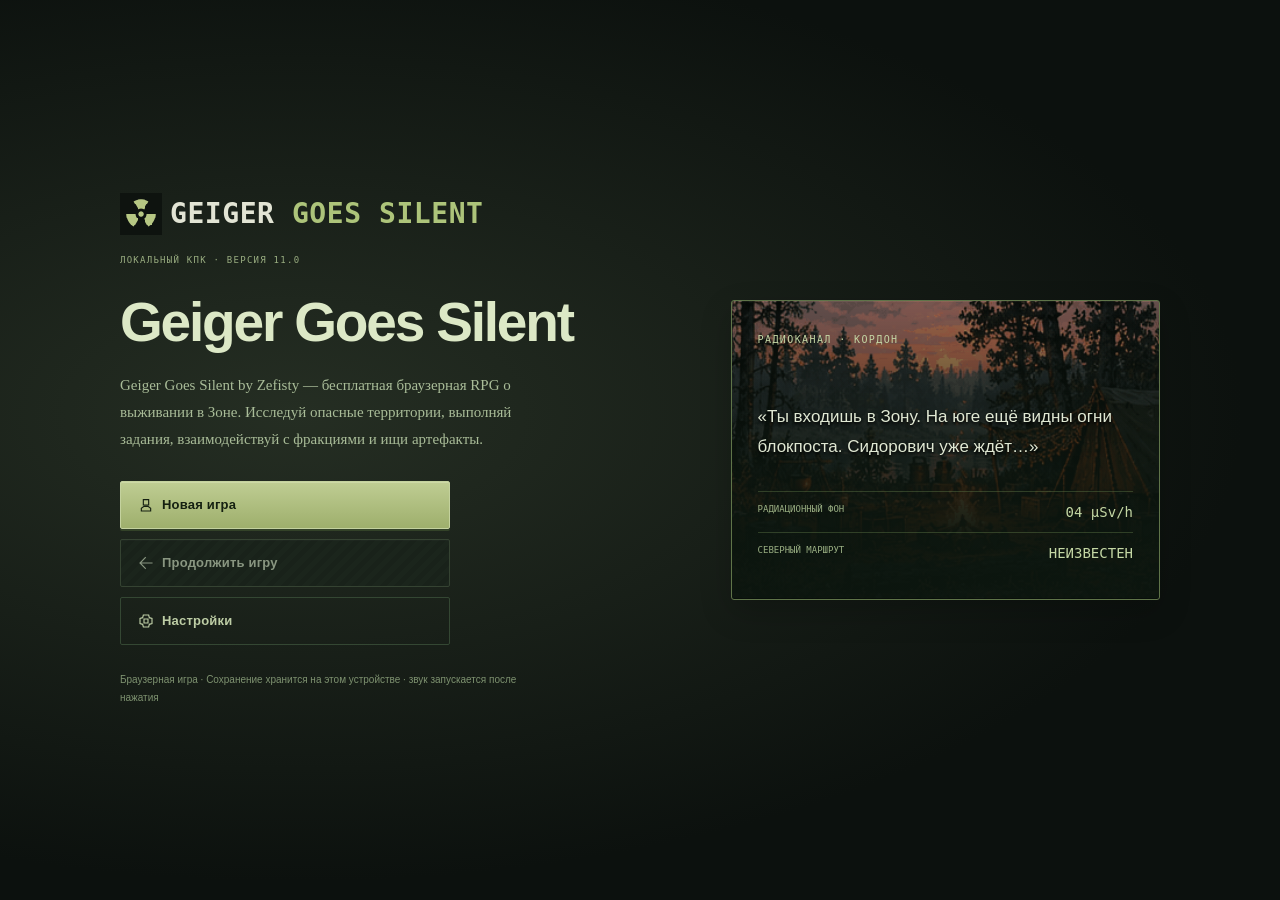
<file: index.html>
<!doctype html>
<html lang="ru">
<head>
  <meta charset="utf-8">
  <meta name="viewport" content="width=device-width, initial-scale=1, viewport-fit=cover">
  <meta name="theme-color" content="#111713">
  <meta name="mobile-web-app-capable" content="yes">
  <meta name="apple-mobile-web-app-capable" content="yes">
  <meta name="application-name" content="Geiger Goes Silent">
  <meta name="apple-mobile-web-app-title" content="Geiger Goes Silent">
  <meta name="apple-mobile-web-app-status-bar-style" content="black">
  <title>Geiger Goes Silent by Zefisty — браузерная RPG о Зоне</title>
  <meta name="description" content="Geiger Goes Silent by Zefisty — бесплатная браузерная RPG о вылазках, аномалиях, артефактах, фракциях и выживании в опасной Зоне.">
  <meta name="author" content="Zefisty">
  <meta name="robots" content="index, follow">
  <link rel="canonical" href="https://zefisty.github.io/GeigerGoesSilent/">
  <link rel="sitemap" type="application/xml" href="https://zefisty.github.io/GeigerGoesSilent/sitemap.xml">
  <meta property="og:title" content="Geiger Goes Silent">
  <meta property="og:description" content="Geiger Goes Silent by Zefisty — бесплатная браузерная RPG о вылазках, аномалиях, артефактах, фракциях и выживании в опасной Зоне.">
  <meta property="og:type" content="website">
  <meta property="og:url" content="https://zefisty.github.io/GeigerGoesSilent/">
  <meta property="og:site_name" content="Geiger Goes Silent">
  <meta property="og:locale" content="ru_RU">
  <meta property="og:image" content="https://zefisty.github.io/GeigerGoesSilent/assets/pwa/radiation-green-v2-512.png">
  <meta property="og:image:type" content="image/png">
  <meta property="og:image:width" content="512">
  <meta property="og:image:height" content="512">
  <meta property="og:image:alt" content="Зелёный знак радиации Geiger Goes Silent">
  <meta name="twitter:card" content="summary">
  <meta name="twitter:title" content="Geiger Goes Silent by Zefisty">
  <meta name="twitter:description" content="Geiger Goes Silent by Zefisty — бесплатная браузерная RPG о вылазках, аномалиях, артефактах, фракциях и выживании в опасной Зоне.">
  <meta name="twitter:image" content="https://zefisty.github.io/GeigerGoesSilent/assets/pwa/radiation-green-v2-512.png">
  <meta name="twitter:image:alt" content="Зелёный знак радиации Geiger Goes Silent">
  <script type="application/ld+json">
{
  "@context": "https://schema.org",
  "@type": "VideoGame",
  "name": "Geiger Goes Silent",
  "alternateName": "Geiger Goes Silent by Zefisty",
  "url": "https://zefisty.github.io/GeigerGoesSilent/",
  "description": "Geiger Goes Silent by Zefisty — бесплатная браузерная RPG о вылазках, аномалиях, артефактах, фракциях и выживании в опасной Зоне.",
  "image": "https://zefisty.github.io/GeigerGoesSilent/assets/pwa/radiation-green-v2-512.png",
  "inLanguage": "ru",
  "applicationCategory": "GameApplication",
  "operatingSystem": "Web Browser",
  "gamePlatform": "Web Browser",
  "author": {
    "@type": "Person",
    "name": "Zefisty"
  }
}
  </script>
  <link rel="icon" href="./assets/pwa/radiation-green-v2-favicon-32.png" sizes="32x32" type="image/png">
  <link rel="icon" href="./assets/pwa/radiation-green-v2-favicon-48.png" sizes="48x48" type="image/png">
  <link rel="icon" href="./assets/pwa/radiation-green-v3-shortcut.ico" sizes="16x16 24x24 32x32 48x48 64x64 128x128 256x256" type="image/vnd.microsoft.icon">
  <link rel="shortcut icon" href="./assets/pwa/radiation-green-v3-shortcut.ico" type="image/vnd.microsoft.icon">
  <link rel="manifest" href="./manifest.webmanifest">
  <link rel="apple-touch-icon" sizes="180x180" href="./assets/pwa/radiation-green-v2-apple-180.png">
  <link rel="stylesheet" href="style.css">
  <link rel="stylesheet" href="ui-v11.css">
  <script defer src="config.js"></script>
<script defer src="items.js"></script>
  <script defer src="world.js"></script>
  <script defer src="content-v7.js"></script>
  <script defer src="content-v72.js"></script>
  <script defer src="personal-stories.js"></script>
  <script defer src="living-content.js"></script>
  <script defer src="field-journal.js"></script>
  <script defer src="living-zone.js"></script>
  <script defer src="expedition.js"></script>
  <script defer src="narrative.js"></script>
<script defer src="zone-story-data.js"></script>
  <script defer src="zone-story.js"></script>
  <script defer src="knowledge.js"></script>
  <script defer src="shops.js"></script>
<script defer src="state.js"></script>
  <script defer src="save.js"></script>
  <script defer src="music-config.js"></script>
<script defer src="music-files.js"></script>
<script defer src="audio.js"></script>
  <script defer src="engine.js"></script>
  <script defer src="art.js"></script>
  <script defer src="zone-ui.js"></script>
  <script defer src="field-journal-ui.js"></script>
  <script defer src="ui.js"></script>
  <script defer src="game.js"></script>
  <script defer src="pwa-register.js"></script>
</head>
<body>
  <div id="app" aria-live="polite">
    <main class="title-screen">
      <div class="title-grid"><section class="title-copy">
        <h1>Geiger Goes Silent</h1>
        <p>Geiger Goes Silent by Zefisty — бесплатная браузерная RPG о выживании в Зоне. Исследуй опасные территории, выполняй задания, взаимодействуй с фракциями и ищи артефакты.</p>
        <noscript>Для игры включите JavaScript в браузере.</noscript>
      </section></div>
    </main>
  </div>
</body>
</html>
</file>
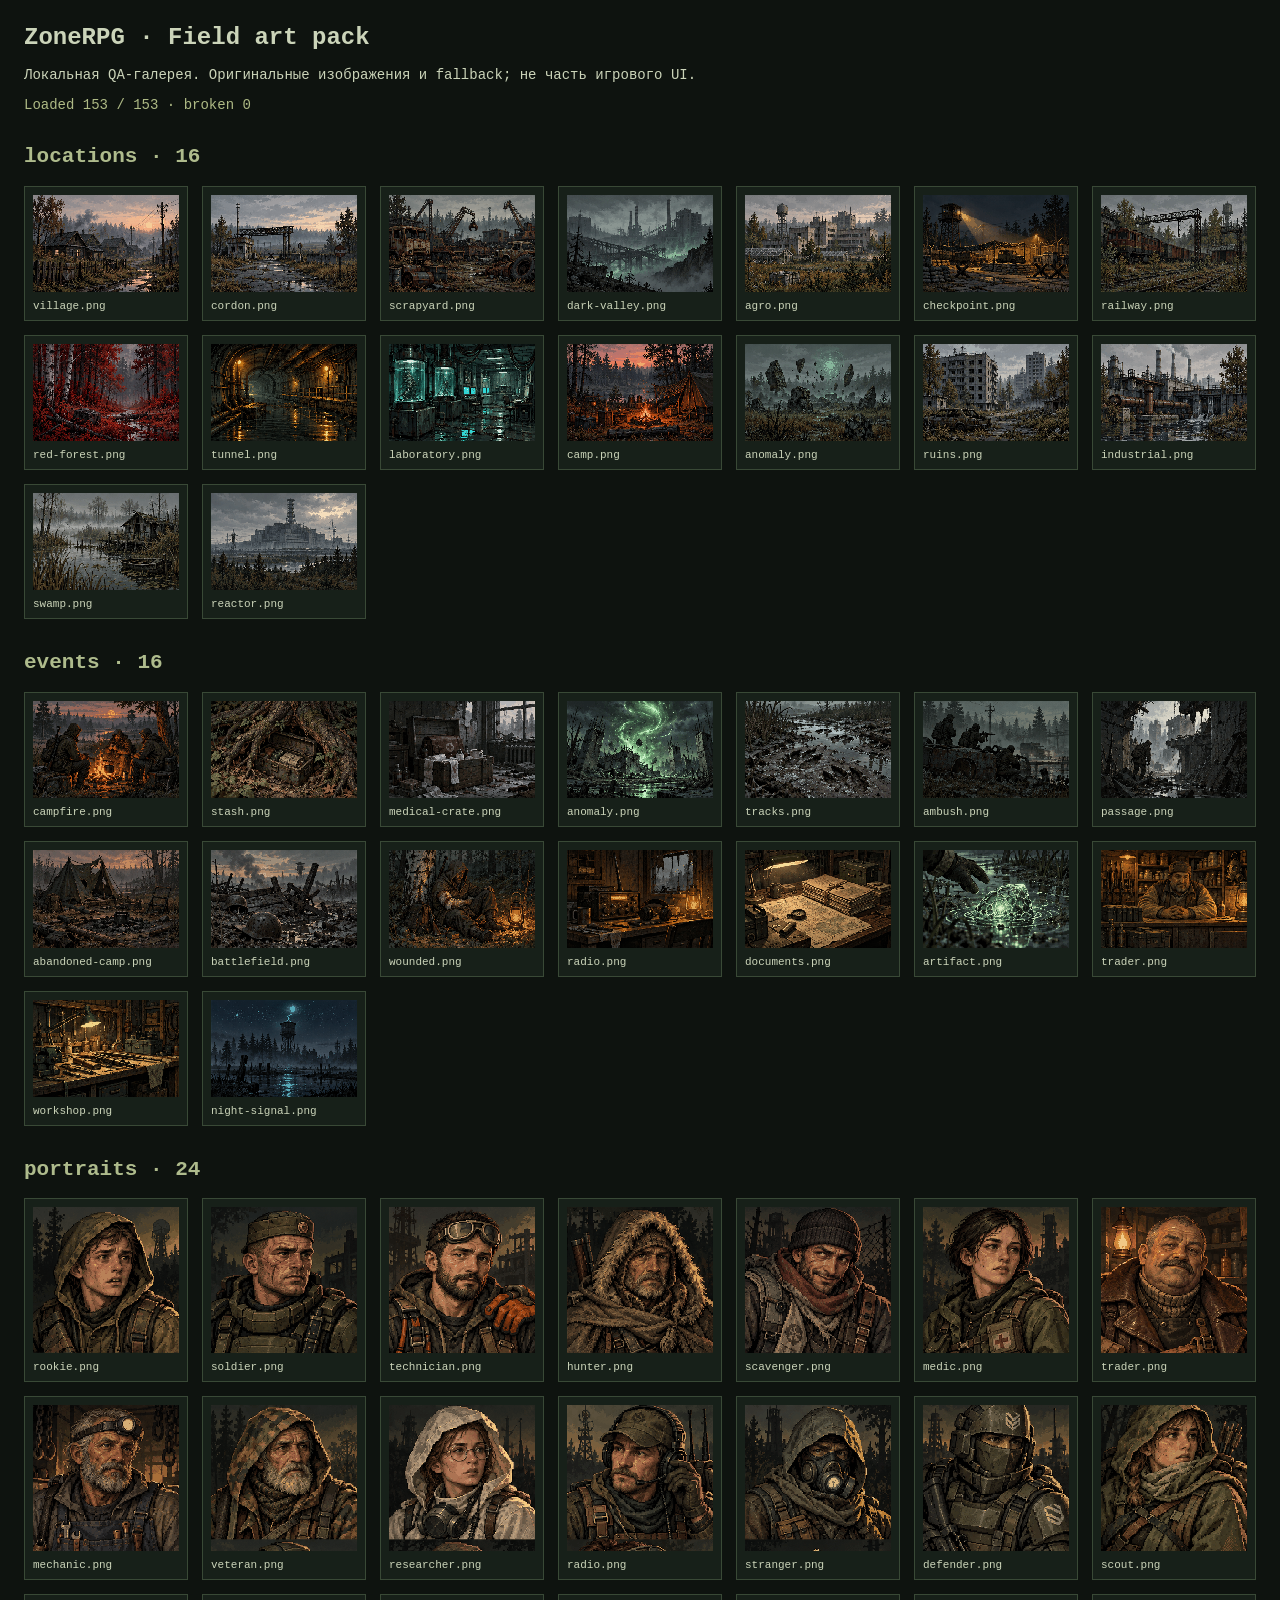
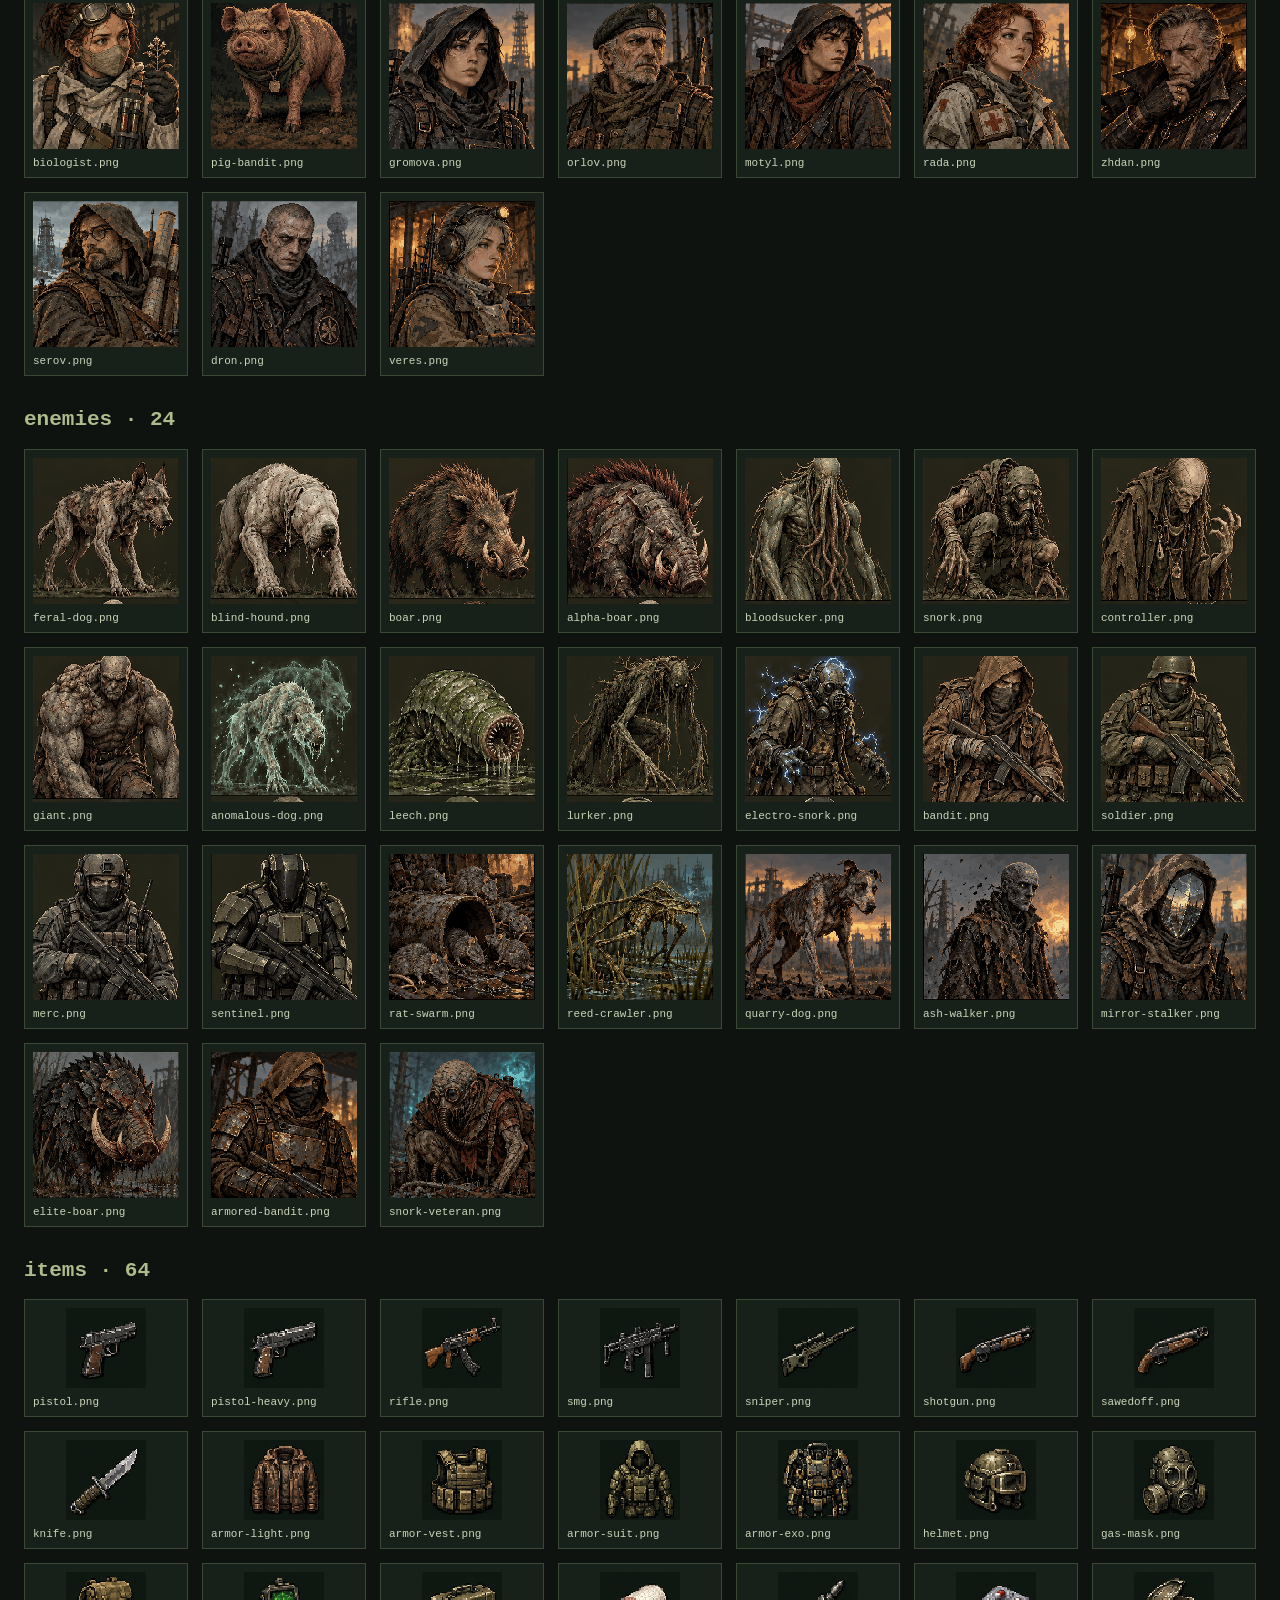
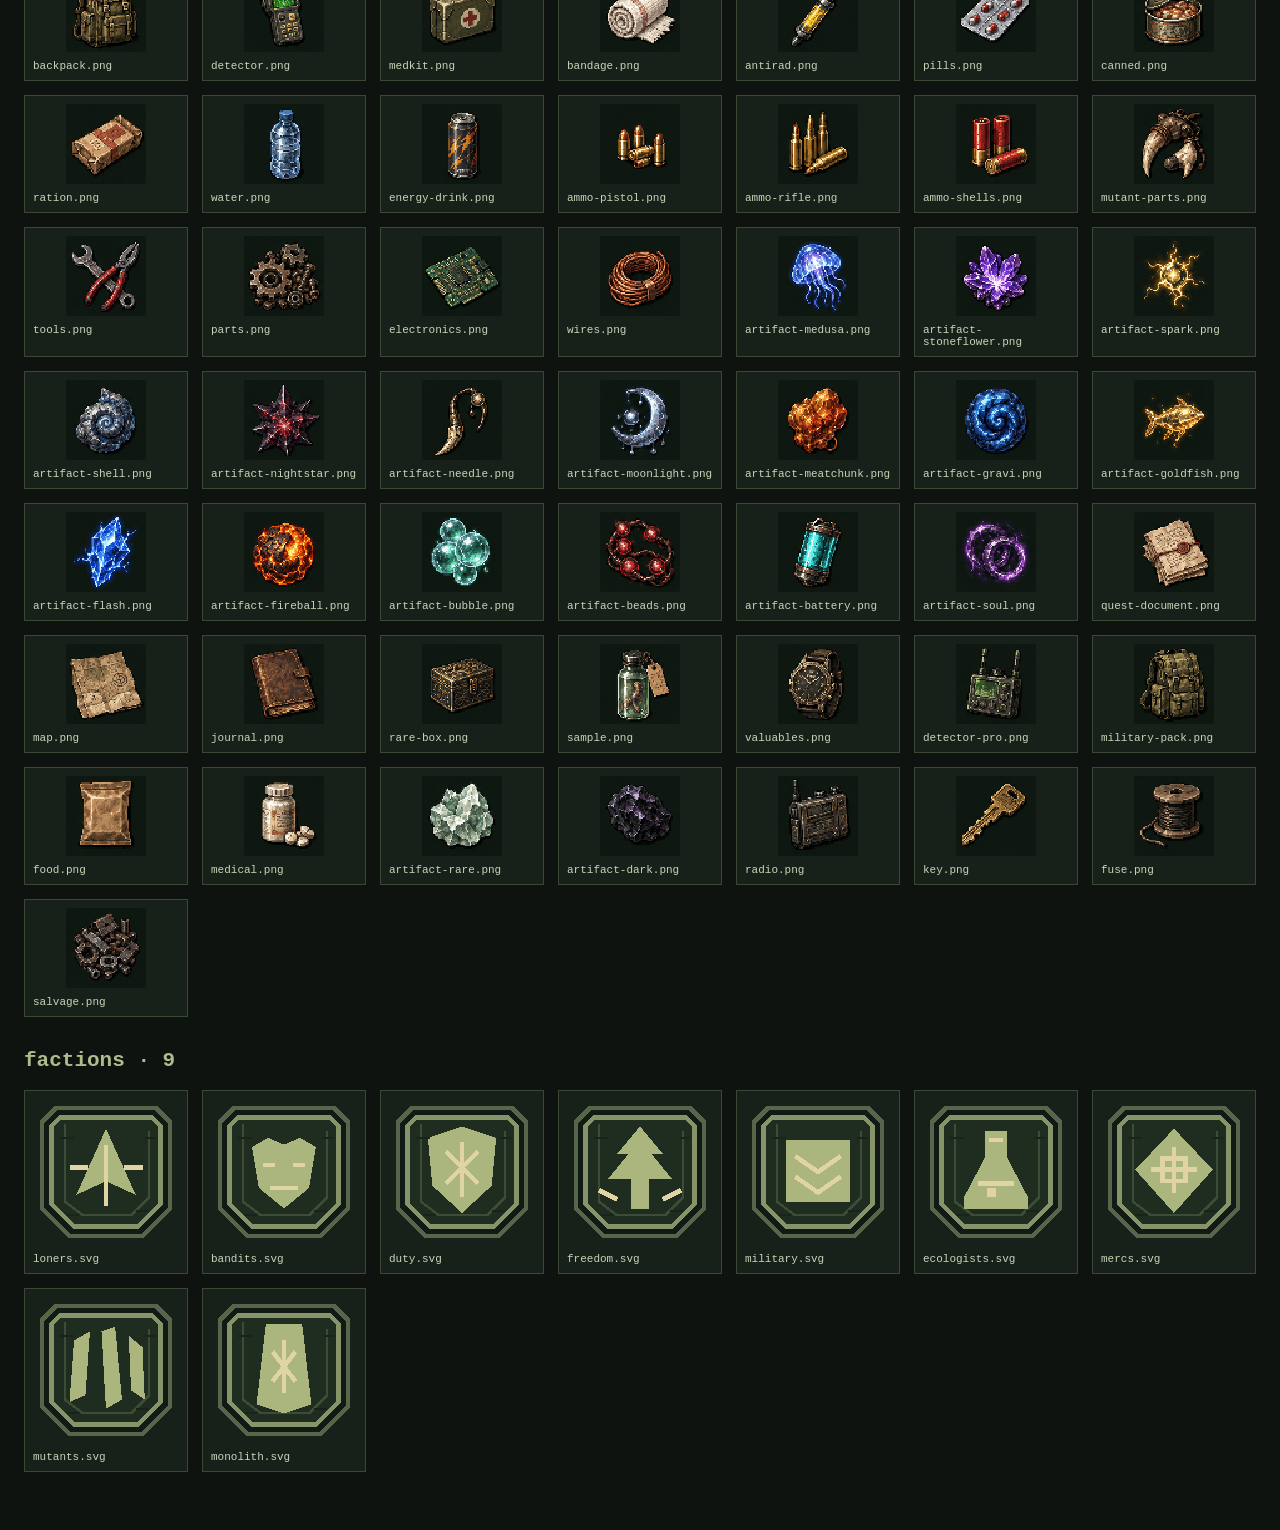
<file: tests/art-gallery.html>
<!doctype html><html lang="ru"><head><meta charset="utf-8"><meta name="viewport" content="width=device-width,initial-scale=1"><base href="../"><title>ZoneRPG — Art pack QA</title><style>body{margin:24px;background:#0e130f;color:#cbd4b9;font:14px monospace}h1{font-size:24px}h2{margin-top:32px;color:#aebb8c}section{display:grid;grid-template-columns:repeat(auto-fit,minmax(150px,1fr));gap:14px}figure{margin:0;min-width:0;background:#172019;border:1px solid #394936;padding:8px}img{display:block;width:100%;aspect-ratio:1;object-fit:contain;image-rendering:pixelated}figure[data-kind="locations"] img,figure[data-kind="events"] img{aspect-ratio:3/2}figure[data-kind="items"] img{max-height:80px}figcaption{font-size:11px;margin-top:8px;overflow-wrap:anywhere}#status{color:#aeba85}</style></head><body><h1>ZoneRPG · Field art pack</h1><p>Локальная QA-галерея. Оригинальные изображения и fallback; не часть игрового UI.</p><p id="status">Проверка изображений…</p><main id="gallery"></main><script src="art.js"></script><script>const groups={},assets=window.ZoneRPGArt.allPaths;let loaded=0,broken=0;for(const src of assets){const kind=src.split('/')[2];(groups[kind]||=[]).push(src);}for(const [kind,files]of Object.entries(groups)){const title=document.createElement('h2');title.textContent=kind+' · '+files.length;gallery.append(title);const section=document.createElement('section');for(const src of files){const card=document.createElement('figure');card.dataset.kind=kind;const img=new Image();img.alt=src.split('/').pop();img.onload=()=>{loaded++;statusText();};img.onerror=()=>{broken++;statusText();};img.src=src;const caption=document.createElement('figcaption');caption.textContent=img.alt;card.append(img,caption);section.append(card);}gallery.append(section);}function statusText(){document.getElementById('status').textContent='Loaded '+loaded+' / '+assets.length+' · broken '+broken;}</script></body></html>
</file>
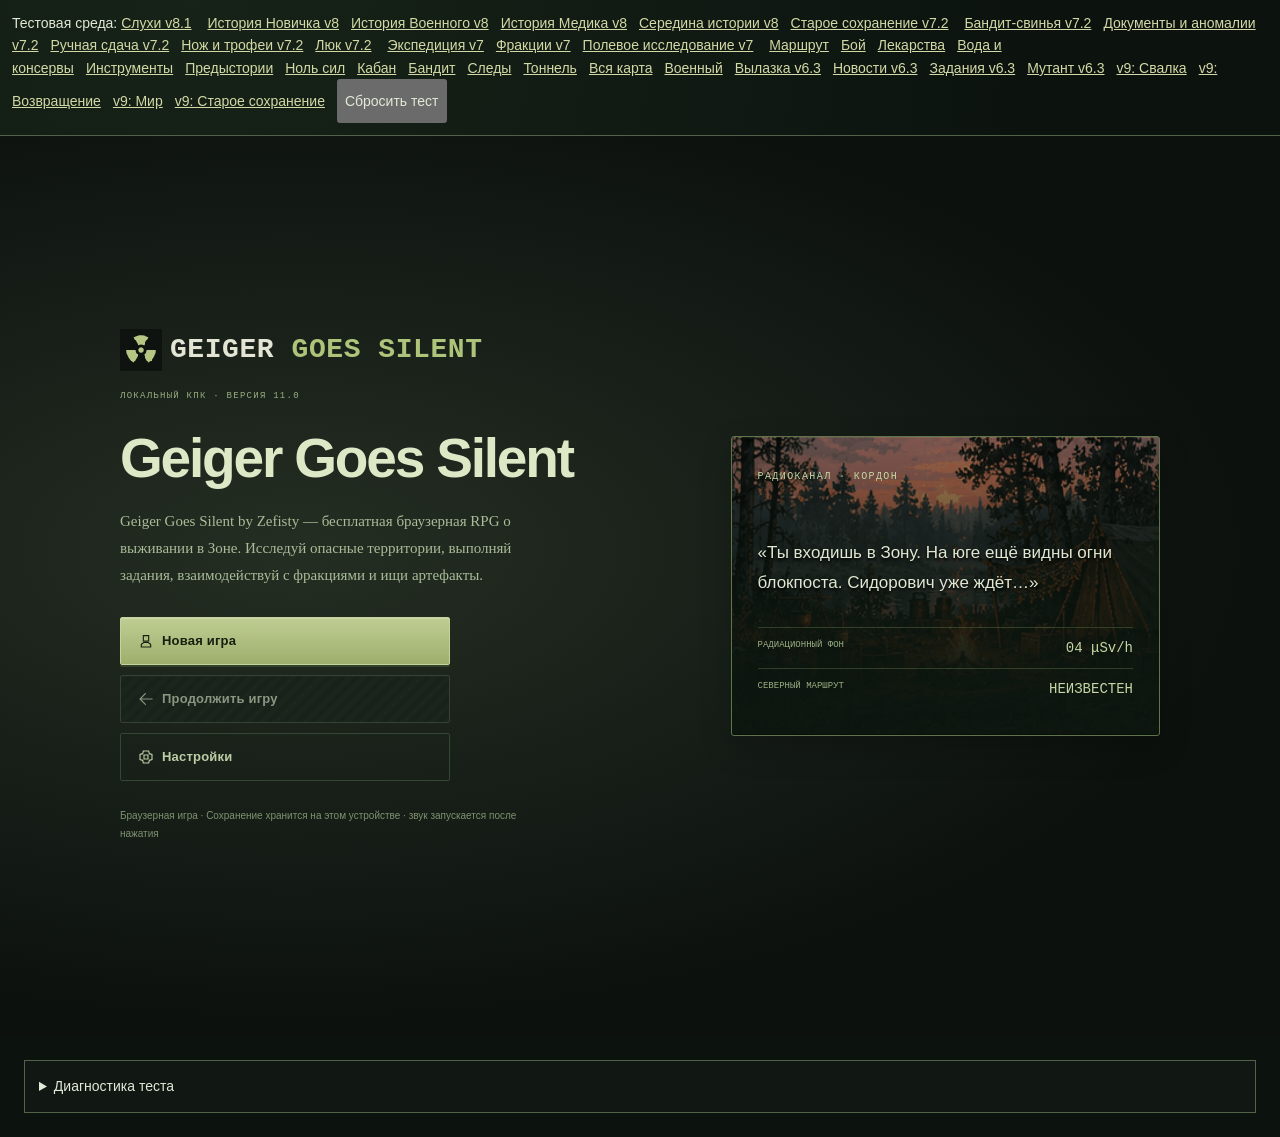
<file: tests/browser.html>
<!doctype html><html lang="ru"><head><meta charset="utf-8"><meta name="viewport" content="width=device-width,initial-scale=1"><base href="../"><title>ZoneRPG — изолированная проверка багов</title><link rel="stylesheet" href="style.css">
  <link rel="stylesheet" href="ui-v11.css">
<script defer src="config.js"></script>
<script defer src="items.js"></script><script defer src="world.js"></script><script defer src="content-v7.js"></script>
  <script defer src="content-v72.js"></script>
  <script defer src="personal-stories.js"></script>
  <script defer src="living-content.js"></script>
  <script defer src="field-journal.js"></script>
  <script defer src="living-zone.js"></script>
  <script defer src="expedition.js"></script>
  <script defer src="narrative.js"></script>
<script defer src="zone-story-data.js"></script>
<script defer src="zone-story.js"></script>
<script defer src="knowledge.js"></script>
  <script defer src="shops.js"></script>
<script defer src="state.js"></script><script defer src="save.js"></script><script defer src="tests/browser-fixture.js"></script><script defer src="music-config.js"></script>
<script defer src="music-files.js"></script>
<script defer src="audio.js"></script><script defer src="engine.js"></script><script defer src="art.js"></script><script defer src="zone-ui.js"></script>
  <script defer src="field-journal-ui.js"></script>
  <script defer src="ui.js"></script><script defer src="game.js"></script>
<style>.test-toolbar{padding:12px;border-bottom:1px solid #52614a}.test-toolbar a{color:#d3d9a6;margin:0 12px 0 0}.test-report{margin:24px;padding:14px;border:1px solid #52614a;position:relative;z-index:0;background:#111713}.test-report pre{white-space:pre-wrap;overflow-wrap:anywhere}</style></head><body>
<div class="test-toolbar">Тестовая среда: <a href="tests/browser.html?scenario=v81-rumors">Слухи v8.1</a> <a href="tests/browser.html?scenario=v8-story-rookie">История Новичка v8</a><a href="tests/browser.html?scenario=v8-story-soldier">История Военного v8</a><a href="tests/browser.html?scenario=v8-story-medic">История Медика v8</a><a href="tests/browser.html?scenario=v8-middle-technician">Середина истории v8</a><a href="tests/browser.html?scenario=v8-old">Старое сохранение v7.2</a> <a href="tests/browser.html?scenario=v72-pig">Бандит-свинья v7.2</a><a href="tests/browser.html?scenario=v72-quests">Документы и аномалии v7.2</a><a href="tests/browser.html?scenario=v72-turnin">Ручная сдача v7.2</a><a href="tests/browser.html?scenario=v72-knife">Нож и трофеи v7.2</a><a href="tests/browser.html?scenario=v72-hatch">Люк v7.2</a> <a href="tests/browser.html?scenario=v7-expedition">Экспедиция v7</a><a href="tests/browser.html?scenario=v7-factions">Фракции v7</a><a href="tests/browser.html?scenario=v7-research">Полевое исследование v7</a> <a href="tests/browser.html?scenario=route">Маршрут</a><a href="tests/browser.html?scenario=combat">Бой</a><a href="tests/browser.html?scenario=medicine">Лекарства</a><a href="tests/browser.html?scenario=food">Вода и консервы</a><a href="tests/browser.html?scenario=tools">Инструменты</a><a href="tests/browser.html?scenario=polish">Предыстории</a><a href="tests/browser.html?scenario=stamina">Ноль сил</a><a href="tests/browser.html?scenario=boar">Кабан</a><a href="tests/browser.html?scenario=bandit">Бандит</a><a href="tests/browser.html?scenario=tracks">Следы</a><a href="tests/browser.html?scenario=tunnel">Тоннель</a><a href="tests/browser.html?scenario=atlas">Вся карта</a><a href="tests/browser.html?scenario=checkpoint">Военный</a><a href="tests/browser.html?scenario=session63-warehouses">Вылазка v6.3</a><a href="tests/browser.html?scenario=news63">Новости v6.3</a><a href="tests/browser.html?scenario=quests63">Задания v6.3</a><a href="tests/browser.html?scenario=mutant63">Мутант v6.3</a><a href="tests/browser.html?scenario=v9-garbage">v9: Свалка</a><a href="tests/browser.html?scenario=v9-return">v9: Возвращение</a><a href="tests/browser.html?scenario=v9-world">v9: Мир</a><a href="tests/browser.html?scenario=v9-old">v9: Старое сохранение</a><button id="reset-test">Сбросить тест</button></div>
<div id="app" aria-live="polite"></div><details class="test-report"><summary>Диагностика теста</summary><pre id="test-status" role="status"></pre></details></body></html>
</file>
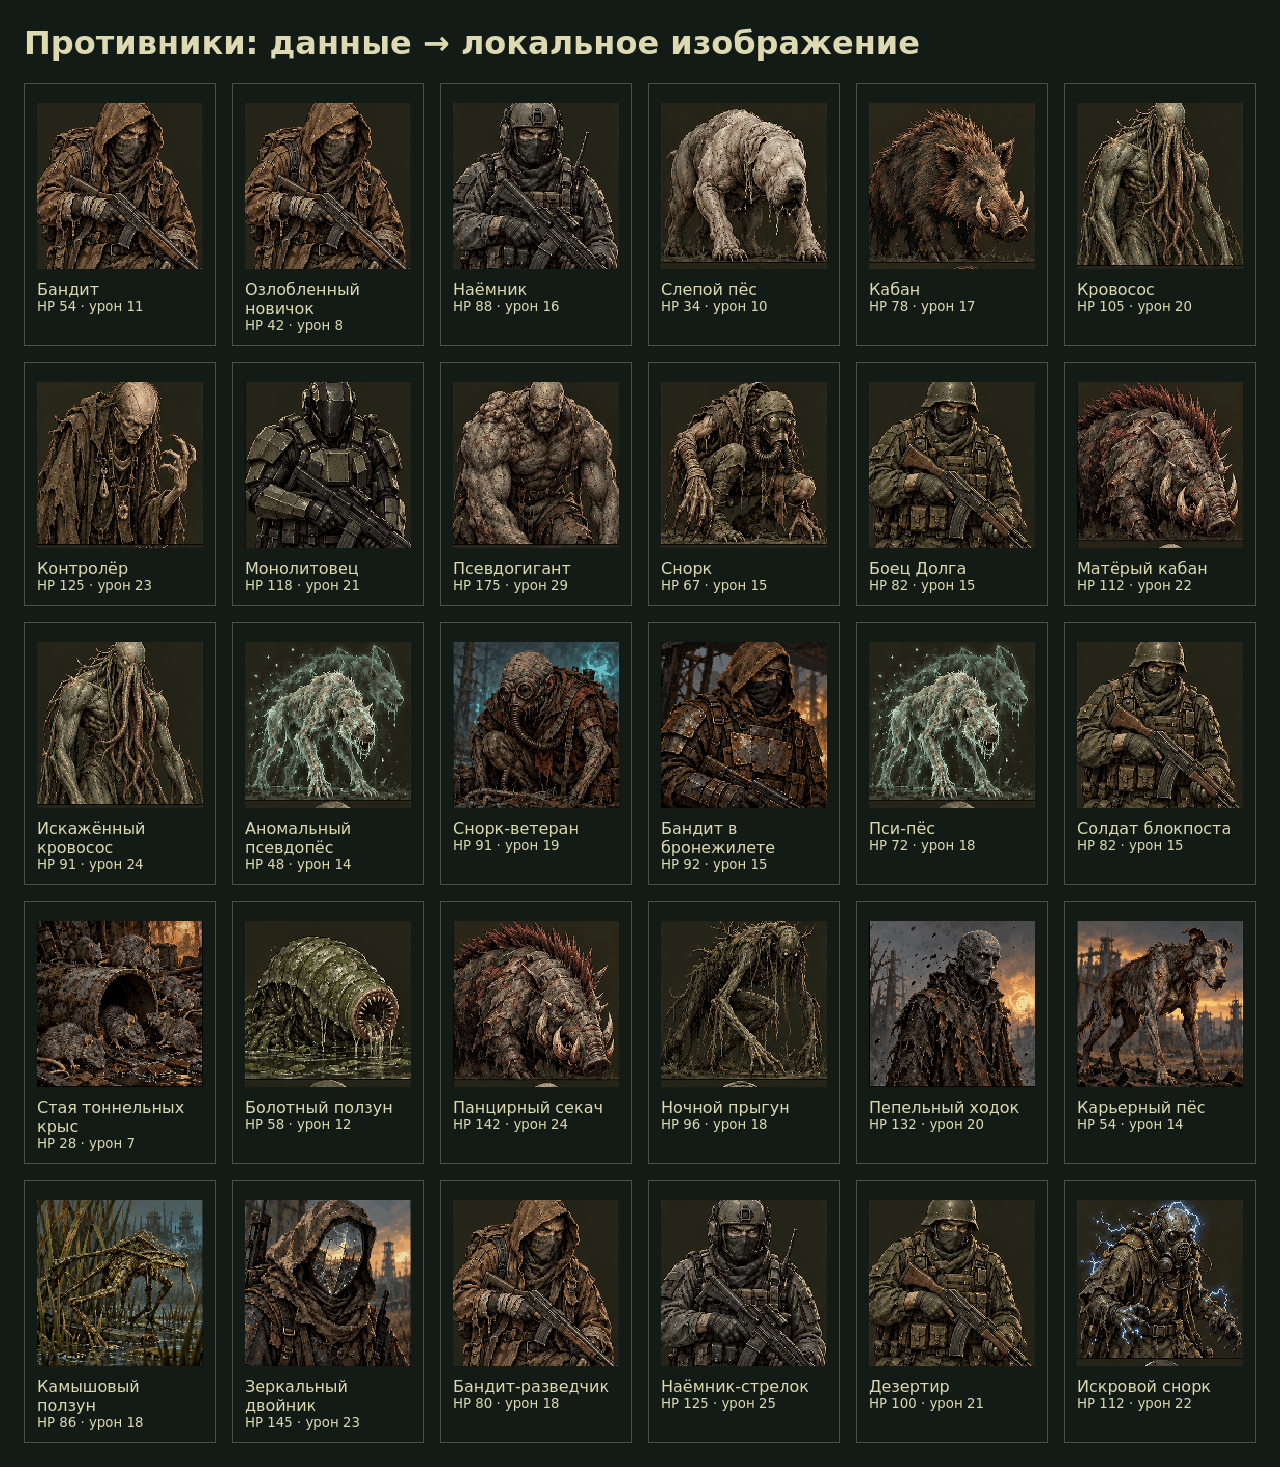
<file: tests/enemies.html>
<!doctype html><html lang="ru"><meta charset="utf-8"><meta name="viewport" content="width=device-width,initial-scale=1"><title>ZoneRPG · проверка противников</title><style>body{background:#131b16;color:#ddd9b1;font:16px system-ui;margin:24px}main{display:grid;grid-template-columns:repeat(auto-fit,minmax(190px,1fr));gap:16px}figure{margin:0;border:1px solid #4a5342;padding:12px}img{width:100%;height:180px;object-fit:contain;image-rendering:pixelated}small{display:block}</style><h1>Противники: данные → локальное изображение</h1><main id="gallery"></main><script src="../items.js"></script><script src="../world.js"></script><script src="../content-v7.js"></script><script src="../art.js"></script><script>document.getElementById('gallery').innerHTML=Object.entries(ZoneRPGWorld.enemyTypes).map(([id,e])=>'<figure><img src="../'+ZoneRPGArt.enemy(e.visual||id)+'" alt="'+e.name+'"><figcaption>'+e.name+'<small>HP '+e.hp+' · урон '+e.damage+'</small></figcaption></figure>').join('');</script></html>
</file>
<file: style.css>
:root{color-scheme:dark;--bg:#0e130f;--panel:#171e18;--panel2:#202920;--line:#303b30;--text:#e1e4d6;--muted:#87917e;--olive:#b6c17d;--amber:#c7a064;--red:#cb735e;--blue:#7fa2a0;--scale:1;font-family:Arial,Helvetica,sans-serif}*{box-sizing:border-box}html{min-width:320px;background:var(--bg)}body{margin:0;min-height:100vh;background:radial-gradient(ellipse at 42% -20%,#293226 0,transparent 50%),linear-gradient(135deg,#111712,#0c100d 75%);color:var(--text);font-size:calc(14px * var(--ui-scale,1));line-height:1.45}body:before{position:fixed;inset:0;z-index:-1;content:"";pointer-events:none;background:repeating-linear-gradient(0deg,transparent 0 3px,#b2c18b04 4px)}button,select{font:inherit}button{color:inherit}.game-shell{width:min(1240px,100% - 44px);margin:auto;padding-bottom:100px}.topbar{display:flex;align-items:center;gap:28px;min-height:78px;border-bottom:1px solid var(--line)}.brand{display:flex;align-items:center;gap:8px;color:#e2e6d7;text-decoration:none;font:800 14px/1 monospace;letter-spacing:.12em;white-space:nowrap}.brand-mark{display:block;flex:0 0 auto;width:29px;height:29px;object-fit:contain;background:#0e130f}.brand-dim{color:#829077}.top-location{display:grid;gap:4px;flex:1}.top-location small,.title-copy>small,.title-brief>span{font:10px monospace;letter-spacing:.14em;color:#82907d}.top-location strong{font:600 17px Georgia,serif}.quick-nav{display:flex;gap:6px}.nav-button,.nav-menu{border:1px solid #394437;background:#182019;padding:8px 10px;color:#bac2ae;font:10px monospace;cursor:pointer}.nav-button:hover,.nav-menu:hover{border-color:var(--olive);color:#f1e9cb}.nav-menu{display:none}.status-strip{display:grid;grid-template-columns:repeat(5,minmax(88px,1fr)) 1.1fr 1.15fr;gap:8px;padding:13px 0;border-bottom:1px solid #293329}.stat-chip{position:relative;display:grid;grid-template-columns:1fr auto;align-items:center;gap:4px 6px;min-width:0;padding:7px 8px;background:#141a15;border:1px solid #242e25}.stat-chip>span{font:9px monospace;color:#8e9989;white-space:nowrap}.stat-chip>strong{font:11px monospace;color:#d6ddc8;white-space:nowrap}.stat-chip>small{grid-column:2;font:9px monospace;color:#b8c28e}.stat-chip>i{grid-column:1/-1;display:block;height:3px;background:#2b342b}.stat-chip>i>b{display:block;height:100%;background:#9fb279}.health-fill{background:#b77462!important}.stamina-fill{background:#80a989!important}.hunger-fill{background:#b8995b!important}.thirst-fill{background:#769c9f!important}.rad-fill{background:#bd7e4e!important}.money-chip,.weapon-chip{min-height:43px}.money-chip strong{color:#dcc37d}.game-main{display:grid;grid-template-columns:minmax(0,1fr) 282px;gap:17px;padding:18px 0}.primary-column,.rail{min-width:0}.ambient-line{display:flex;gap:16px;justify-content:space-between;margin:0 0 12px;padding:8px 11px;background:#141a15;border:1px solid #252e25;color:#899485;font:9px monospace;letter-spacing:.06em}.scene-card,.event-card,.combat-card{padding:24px;background:linear-gradient(130deg,#1a211b,#141a15 72%);border:1px solid #3a4638;box-shadow:0 10px 35px #0002}.scene-kicker{display:flex;align-items:center;justify-content:space-between;gap:10px;color:#98a18f;font:10px monospace;letter-spacing:.08em}.danger-pill{padding:4px 7px;background:#383222;color:#d3b777}.danger-5,.danger-6,.danger-7{background:#3a3021;color:#d49460}.danger-8,.danger-9,.danger-10{background:#432a25;color:#dc8870}.scene-card h1,.combat-card h1{margin:13px 0 9px;font:500 32px/1.15 Georgia,serif;color:#e5e1cc;letter-spacing:-.03em}.scene-card>p,.combat-note{max-width:720px;margin:0;color:#a9b09f;font-size:14px;line-height:1.8}.scene-details{display:flex;flex-wrap:wrap;gap:7px;margin:21px 0;color:#a39971;font:9px monospace;letter-spacing:.08em}.scene-details span{padding:6px 8px;border:1px solid #343d31;background:#171d17}.scene-actions{display:flex;flex-wrap:wrap;gap:8px;margin-top:18px}.primary-button,.secondary-button,.danger-button,.text-button,.choice-button,.tiny-button,.dock-button{border:1px solid #475243;background:#252f25;color:#d9dfd0;padding:11px 14px;text-align:left;cursor:pointer;transition:background .15s,border-color .15s,transform .15s}.primary-button{background:#687348;border-color:#8b9564;color:#f1edda;font-weight:700}.primary-button:hover{background:#798454}.secondary-button:hover,.tiny-button:hover,.choice-button:hover{border-color:#b5bd7d;background:#2c382b}.danger-button{background:#4a2d28;border-color:#895448}.text-button{background:transparent;color:#acb292}.text-button:hover{color:#eee7ca}.scene-actions button{min-height:44px}.explore-limit{display:block;margin-top:15px;color:#798476;font-size:10px}.event-card{border-color:#63573a;background:linear-gradient(125deg,#25241a,#171d16 75%)}.event-label,.combat-kicker{display:flex;align-items:center;gap:9px;color:#c2a96e;font:10px monospace;letter-spacing:.13em}.pulse-dot{width:7px;height:7px;border-radius:50%;background:#cbaa63;box-shadow:0 0 12px #d7b760;animation:pulse 2s infinite}.event-copy{margin:21px 0;color:#e1ddc9;font:500 19px/1.65 Georgia,serif;max-width:780px}.choice-list{display:grid;gap:7px;margin-top:18px}.choice-button{padding:13px 15px;background:#1b221b;border-color:#3e493a;font-size:13px}.choice-button:before{content:'›';margin-right:10px;color:#d0b572;font-weight:bold}.travel-event{border-color:#4b665b}.travel-event .event-label{color:#9dbd9a}.travel-event .pulse-dot{background:#91b495;box-shadow:0 0 10px #91b495}.rail{display:grid;align-content:start;gap:11px}.rail-card{padding:15px;background:#151b16;border:1px solid #2e392f}.section-heading{display:flex;align-items:center;justify-content:space-between;color:#9ca88e;font:10px monospace;letter-spacing:.11em}.section-heading button{border:0;background:none;color:#aeb67d;font:9px monospace;cursor:pointer}.gear-row{display:grid;gap:3px;padding:12px 0;border-bottom:1px solid #293329}.gear-row span,.mini-quest small{color:#758171;font:9px monospace;letter-spacing:.09em}.gear-row strong{color:#daddcb;font-size:13px}.gear-row small{color:#a4aa97;font-size:10px}.artifact-slots{display:flex;gap:6px;margin-top:10px}.artifact-slots span{flex:1;min-width:0;padding:6px 5px;border:1px dashed #434a37;text-align:center;color:#aaa67d;font-size:9px;overflow:hidden;text-overflow:ellipsis}.mini-quest{display:grid;gap:5px;padding:12px 0 3px}.mini-quest strong{color:#d8d9c8;font:13px Georgia,serif}.mini-quest small{line-height:1.6}.quiet{color:#818b7b;font-size:12px;line-height:1.6}.zone-note{display:flex;gap:10px;align-items:flex-start}.zone-note>span{color:#c39a59;font-size:19px}.zone-note p{margin:0;color:#9ba392;font-size:11px;line-height:1.6}.zone-note b{color:#c3cbab}.route-teaser{display:flex;align-items:center;justify-content:space-between;gap:12px;margin-top:12px;padding:14px 16px;background:#151b16;border:1px solid #2d382e}.route-teaser p{margin:5px 0 0;color:#9ba590;font-size:11px}.log-panel{margin-top:12px;padding:14px 16px;background:#111712;border:1px solid #252e26}.log-lines{display:grid;gap:4px;margin-top:10px}.log-lines p{margin:0;color:#788476;font-size:10px;line-height:1.55}.log-lines p.latest{color:#c0c8b4}.action-dock{position:fixed;z-index:5;left:50%;bottom:18px;transform:translateX(-50%);display:flex;gap:5px;width:max-content;max-width:calc(100vw - 22px);padding:6px;background:#141a15ed;border:1px solid #465141;box-shadow:0 10px 32px #0008;backdrop-filter:blur(10px)}.dock-button{display:flex;align-items:center;gap:6px;padding:9px 11px;background:#20281f;border-color:#303b2f;font:10px monospace}.dock-button::first-letter{color:#c4bd83}.dock-button:hover{border-color:#b5bd7d}.combat-card{border-color:#75473c;background:linear-gradient(130deg,#271e1b,#171b16)}.combat-kicker{color:#d18b72}.combat-title-row{display:flex;justify-content:space-between;align-items:end;gap:16px;margin:14px 0}.combat-title-row>div:first-child small{color:#ad8475;font:9px monospace;letter-spacing:.13em}.combat-title-row h1{margin:3px 0}.enemy-health{width:min(190px,40%);font:10px monospace;color:#d6aa96}.enemy-health i,.faction-row i{display:block;height:5px;margin-top:6px;background:#402823}.enemy-health b{display:block;height:100%;background:#bd6256}.combat-note{font-size:12px}.combat-stats{display:flex;justify-content:space-between;gap:10px;margin:16px 0;padding:10px;background:#181d18;color:#b9c0b0;font:10px monospace}.combat-actions{display:grid;grid-template-columns:repeat(2,minmax(0,1fr));gap:7px}.combat-actions button{min-height:43px}.combat-log{margin-top:15px;padding:11px 12px;background:#111612;border:1px solid #303630}.combat-log p{margin:4px 0;color:#a9b09d;font-size:11px}.overlay-shade{position:fixed;inset:0;z-index:10;display:grid;place-items:center;padding:20px;background:#080c09d9;backdrop-filter:blur(4px)}.panel-window{position:relative;width:min(780px,100%);max-height:min(86vh,860px);overflow:auto;padding:23px;background:#171e18;border:1px solid #55624f;box-shadow:0 24px 90px #000b}.panel-window-head{display:flex;align-items:center;justify-content:space-between;gap:12px;margin-bottom:15px}.panel-window-head small,.death-panel>small{color:#a6a67c;font:9px monospace;letter-spacing:.14em}.panel-window-head h2{margin:4px 0 0;font:500 26px Georgia,serif;color:#e4e2ce}.close-button{width:34px;height:34px;border:1px solid #465143;background:#202920;color:#d6d8c8;font-size:22px;cursor:pointer}.panel-window h3{margin:18px 0 8px;color:#aeb68e;font:10px monospace;letter-spacing:.11em}.panel-intro{color:#a4ad9a;font-size:12px;line-height:1.6}.panel-summary,.panel-footnote,.shop-wallet{margin-bottom:12px;padding:9px 11px;background:#20281f;color:#aeb99d;font:10px monospace}.panel-footnote{margin:14px 0 0;background:none;color:#7e8879;line-height:1.5}.item-list,.quest-list,.shop-list,.sell-list{display:grid;gap:7px}.item-row-card,.shop-row{display:flex;align-items:center;gap:12px;padding:11px;background:#20281f;border:1px solid #303b30}.item-symbol{display:grid;place-items:center;flex:0 0 38px;width:38px;height:38px;background:#303a2f;border:1px solid #414d3b;color:#d3c78e;font:18px monospace}.type-artifact{color:#d6b76c}.type-armor{color:#8ea994}.type-medicine{color:#d88d77}.item-info{flex:1;min-width:0}.item-info strong{display:block;color:#e1e1d1;font-size:12px}.item-info strong em{margin-left:7px;color:#b4c07d;font:8px monospace;font-style:normal;letter-spacing:.08em}.item-info p{margin:3px 0;color:#9ba492;font-size:10px;line-height:1.45}.item-info small{color:#788477;font:9px monospace}.item-row-actions{display:flex;flex-wrap:wrap;justify-content:flex-end;gap:5px}.tiny-button{padding:7px 9px;font-size:10px}.quest-card{display:flex;align-items:center;gap:12px;padding:12px;background:#20281f;border:1px solid #303b30}.quest-card>div:nth-child(2){flex:1}.quest-card strong{font:14px Georgia,serif;color:#e0dfcf}.quest-card p{margin:4px 0;color:#9da593;font-size:11px;line-height:1.5}.quest-card small{color:#ad9c6f;font:9px monospace}.quest-mark{display:grid;place-items:center;flex:0 0 32px;height:32px;border:1px solid #5f6246;border-radius:50%;color:#d4c782}.offer{border-style:dashed}.zone-map{position:relative;width:100%;height:clamp(280px,48vh,410px);overflow:hidden;margin:17px 0;background:radial-gradient(ellipse,#263328,#151b16 74%);border:1px solid #354235}.zone-map:before,.zone-map:after{position:absolute;content:"";background:#9a8e6240}.zone-map:before{left:0;right:0;top:52%;height:1px}.zone-map:after{top:0;bottom:0;left:48%;width:1px}.zone-map svg{position:absolute;inset:0;width:100%;height:100%;overflow:visible}.map-path{stroke:#4c5743;stroke-width:.6;stroke-dasharray:1.5 1.2}.map-path.mapped{stroke:#a2a576;stroke-width:.85;stroke-dasharray:none}.map-node{position:absolute;z-index:1;transform:translate(-50%,-50%);display:grid;gap:2px;max-width:135px;padding:6px 8px;background:#222c23;border:1px solid #627154;color:#d6ddc7;text-align:left;cursor:pointer}.map-node b{font-size:9px;white-space:nowrap}.map-node small{font:7px monospace;color:#abb18b;white-space:nowrap}.map-node.current{border-color:#e0d28d;background:#42402a;box-shadow:0 0 15px #d4ca7566}.map-node.locked{background:#151a16;border-color:#353b32;color:#6c7467}.map-node:disabled{cursor:not-allowed}.map-legend{display:flex;flex-wrap:wrap;gap:15px;color:#8c9787;font:9px monospace}.map-legend i{display:inline-block;width:7px;height:7px;margin-right:5px;border-radius:50%;background:#9fae7f}.map-legend .current-dot{background:#e1d38e}.map-legend .locked-dot{background:#555c50}.route-list{margin-top:15px}.route-row,.sell-row,.gear-select{display:flex;align-items:center;justify-content:space-between;gap:9px;padding:9px 0;border-bottom:1px solid #2c352c}.route-row>span{display:grid;gap:3px}.route-row b,.sell-row span,.gear-select span{color:#d4d9c9;font-size:11px}.route-row small,.sell-row small{color:#848e7f;font-size:9px}.disabled{opacity:.48;cursor:not-allowed}.character-summary{display:flex;align-items:center;gap:12px;padding:12px;background:#20281f}.rank-badge{display:grid;place-items:center;width:48px;height:48px;border:1px solid #98976c;color:#d1cc91;font:20px monospace}.character-summary h3{margin:0;font:16px Georgia,serif}.character-summary p{margin:4px 0 0;color:#909988;font-size:10px}.gear-select-list{display:grid;grid-template-columns:repeat(2,minmax(0,1fr));gap:0 15px}.gear-select .tiny-button{padding:5px}.two-columns{display:grid;grid-template-columns:1fr 1fr;gap:25px;margin-top:12px}.two-columns p{margin:6px 0;color:#aab09d;font-size:11px}.faction-row{display:grid;grid-template-columns:70px 1fr 32px;align-items:center;gap:7px;margin:8px 0;color:#aab19e;font-size:9px}.faction-row>div{min-width:0}.faction-row i{margin:0;background:#343a30}.faction-row i b{display:block;height:100%}.faction-row strong{text-align:right;font:10px monospace;color:#d0c88e}.shop-wallet{color:#899483}.shop-wallet b{margin-left:10px;color:#dfcc7d}.shop-row{margin:0}.sell-row{padding:8px 3px}.person-row{display:flex;align-items:center;gap:12px;padding:12px 0;border-bottom:1px solid #303a30}.npc-face{display:grid;place-items:center;flex:0 0 38px;height:38px;background:#30392d;color:#cfbf81;font-size:18px}.person-row>div:nth-child(2){flex:1}.person-row strong,.person-row small{display:block}.person-row strong{font:14px Georgia,serif}.person-row small{margin-top:3px;color:#87927f;font:9px monospace}.person-row p{margin:5px 0 0;color:#a6ad9c;font-size:10px}.setting-line{display:flex;justify-content:space-between;align-items:center;padding:14px 0;border-bottom:1px solid #303a30;color:#bdc4b3;font-size:12px}.setting-line select{padding:7px 10px;background:#202920;border:1px solid #4c5948;color:#e1e2d4}.death-panel{width:min(560px,100%);text-align:center;padding:35px}.death-panel h1{margin:8px;font:500 38px Georgia,serif;color:#e2d2bf}.death-panel>p{color:#a6a99d}.death-stats{display:grid;grid-template-columns:repeat(5,1fr);gap:6px;margin:18px 0}.death-stats span{padding:9px 4px;background:#202720;color:#899283;font:8px monospace}.death-stats b{display:block;margin-top:6px;color:#d5d7c4;font-size:11px}.title-screen{display:grid;place-items:center;min-height:100svh;padding:25px;background:radial-gradient(ellipse at 23% 46%,#252e23,#0c110e 68%)}.title-grid{display:grid;grid-template-columns:1.1fr .75fr;gap:60px;align-items:center;width:min(1000px,100%);padding:20px}.brand-large{font:800 30px monospace;letter-spacing:.2em;color:#e2e4d4}.brand-large span{color:#99a375}.title-copy>small{display:block;margin-top:13px}.title-copy h1{margin:25px 0 10px;font:500 clamp(38px,6vw,64px)/1 Georgia,serif;color:#e0dfca}.title-copy>p{max-width:460px;color:#a4ab9a;font:16px/1.7 Georgia,serif}.title-actions{display:grid;gap:8px;max-width:330px;margin-top:27px}.title-actions button{min-height:47px}.title-foot{margin-top:45px;color:#647063;font:9px monospace}.title-brief{padding:22px;background:#171f19d9;border:1px solid #4b5949;box-shadow:0 18px 60px #0006}.title-brief p{margin:18px 0 26px;color:#d3d7c6;font:18px/1.7 Georgia,serif}.brief-readout{display:flex;justify-content:space-between;gap:15px;padding:10px 0;border-top:1px solid #303a30;font:9px monospace;color:#899482}.brief-readout b{color:#d1bf7f;font-weight:400}.home-panel{padding:16px}@keyframes pulse{50%{opacity:.45;box-shadow:0 0 4px #d7b760}}body[data-motion=reduced] *,body[data-motion=reduced] *:before,body[data-motion=reduced] *:after{animation-duration:.01ms!important;transition-duration:.01ms!important}
@media(max-width:950px){.game-shell{width:calc(100% - 28px)}.status-strip{grid-template-columns:repeat(4,minmax(0,1fr))}.weapon-chip,.money-chip{grid-column:span 2}.game-main{grid-template-columns:minmax(0,1fr) 245px}.quick-nav{gap:4px}.nav-button{padding:7px}}
@media(max-width:720px){.game-shell{width:100%;padding:0 12px 95px}.topbar{min-height:65px;gap:10px}.top-location{display:none}.quick-nav{margin-left:auto}.nav-button{font-size:9px;padding:7px 8px}.status-strip{grid-template-columns:repeat(3,minmax(0,1fr));gap:5px;padding:9px 0}.stat-chip{padding:6px}.stat-chip>span{font-size:8px}.stat-chip>strong{font-size:10px}.game-main{grid-template-columns:1fr;padding-top:11px}.rail{grid-template-columns:repeat(2,minmax(0,1fr))}.zone-note{display:none}.scene-card,.event-card,.combat-card{padding:18px}.scene-card h1,.combat-card h1{font-size:27px}.event-copy{font-size:17px}.ambient-line{gap:8px;font-size:8px}.ambient-line span:last-child{display:none}.action-dock{bottom:env(safe-area-inset-bottom,10px);width:calc(100% - 14px);justify-content:space-around;gap:2px}.dock-button{display:grid;justify-items:center;gap:1px;flex:1;min-width:0;padding:7px 2px;font-size:8px;text-align:center}.dock-button::first-letter{font-size:15px}.panel-window{padding:17px;max-height:90svh}.title-screen{padding:18px}.title-grid{grid-template-columns:1fr;gap:28px;max-width:510px;padding:0}.title-copy h1{margin-top:18px}.title-foot{margin-top:22px}.title-brief{padding:16px}.title-brief p{font-size:15px;margin:11px 0 17px}.zone-map{height:320px}.map-node{max-width:103px;padding:5px}.map-node b{font-size:8px}.map-node small{font-size:6px}}
@media(max-width:430px){.game-shell{padding-left:8px;padding-right:8px}.brand{font-size:11px}.brand-mark{width:25px;height:25px}.nav-button{padding:7px 6px}.nav-button:nth-child(2){display:none}.status-strip{grid-template-columns:repeat(2,minmax(0,1fr))}.stat-chip{min-height:45px}.stat-chip.money-chip,.stat-chip.weapon-chip{grid-column:span 1}.rail{grid-template-columns:1fr}.quest-highlight{display:none}.combat-actions{grid-template-columns:1fr 1fr}.combat-stats{font-size:8px}.scene-details{gap:4px}.scene-details span{font-size:8px;padding:5px}.route-teaser{padding:11px}.route-teaser .secondary-button{padding:9px}.action-dock{bottom:calc(env(safe-area-inset-bottom,0px) + 4px)}.dock-button{font-size:7px}.gear-select-list{grid-template-columns:1fr}.two-columns{grid-template-columns:1fr;gap:10px}.death-stats{grid-template-columns:repeat(3,1fr)}.item-row-card,.shop-row{align-items:flex-start;flex-wrap:wrap}.item-info{min-width:calc(100% - 55px)}.item-row-actions{width:100%;justify-content:flex-start;padding-left:49px}.map-node{max-width:83px;padding:4px}.map-node b{font-size:7px}.map-node small{font-size:5px}.map-legend{gap:8px;font-size:8px}}

.event-return{margin-top:12px;padding:8px 12px;border:1px solid #3d4938;background:#182019;color:#9ba38d;font-size:11px}.event-return:hover{border-color:#78865d;color:#e7dfc2}
.combat-arena{position:relative;overflow:hidden}.combat-opponent{display:grid;grid-template-columns:minmax(0,1fr) minmax(170px,.7fr);align-items:center;gap:12px}.sprite-stage{position:relative;display:grid;place-items:center;min-height:190px;overflow:hidden;background:radial-gradient(ellipse at 50% 75%,#62624655,transparent 62%),linear-gradient(180deg,#171c17,#22271e 72%,#343125);border:1px solid #49453a}.sprite-stage:after{content:"";position:absolute;left:8%;right:8%;bottom:22px;height:1px;background:#a19a6e55}.enemy-sprite{width:min(100%,210px);height:185px;object-fit:contain;image-rendering:pixelated;filter:drop-shadow(0 12px 10px #0009);animation:enemy-idle 2.8s ease-in-out infinite}.sprite-caption{position:absolute;bottom:7px;z-index:1;color:#b4a980;font:9px monospace;letter-spacing:.12em}.combat-player{display:flex;align-items:center;gap:15px;margin:15px 0;padding:10px 13px;background:#111713;border:1px solid #333c32}.player-sprite{width:55px;height:74px;object-fit:contain;image-rendering:pixelated}.player-combat-stats{display:grid;flex:1;gap:4px;color:#c2c9b7;font:9px monospace}.player-combat-stats>i,.player-combat-stats>i>b{display:block;height:4px;background:#333a31}.player-combat-stats>i>b{background:#90a777}.player-combat-stats>span{margin-top:5px;color:#d0c487}.combat-fire{box-shadow:inset 0 0 0 1px #db9b7066}.combat-arena[data-enemy="boar"] .sprite-stage{background:radial-gradient(ellipse at 50% 75%,#77613d77,transparent 65%),linear-gradient(180deg,#191b15,#30271d)}.combat-arena[data-enemy="bloodsucker"] .sprite-stage,.combat-arena[data-enemy="controller"] .sprite-stage{background:radial-gradient(ellipse at 50% 70%,#74474666,transparent 65%),linear-gradient(180deg,#171719,#292020)}.combat-log p:first-child{color:#e0d09a}.profile-sprite{width:58px;height:78px;object-fit:contain;image-rendering:pixelated;background:#121712;border:1px solid #41483a}.journal-list{display:grid;gap:8px}.journal-entry{padding:11px 13px;background:#20281f;border-left:2px solid #ac9e65}.journal-entry small{color:#a49b70;font:9px monospace}.journal-entry p{margin:5px 0 0;color:#d1d5c5;font:14px/1.6 Georgia,serif}.weight-warning{color:#e2a071!important;border-color:#9a5948!important;animation:warning-pulse 1.8s ease-in-out infinite}.stat-chip:has(.hunger-fill) strong,.stat-chip:has(.thirst-fill) strong{transition:color .25s}.stat-chip:has(.hunger-fill) strong:after,.stat-chip:has(.thirst-fill) strong:after{content:""}.screen-fx{position:fixed;z-index:8;inset:0;pointer-events:none;border:0 solid transparent;transition:box-shadow .25s,background .25s}.screen-fx~.game-shell{position:relative}.feedback-damage .screen-fx{box-shadow:inset 0 0 8vw 2vw #a51f1f7a}.feedback-shot .combat-arena{animation:shot-kick .12s ease-out}.feedback-hit .sprite-stage{animation:hit-flash .2s ease-out}.feedback-rare .screen-fx{box-shadow:inset 0 0 0 3px #d8bb7166,0 0 80px #d8bb7122}.feedback-rare .event-card{animation:rare-pulse .65s ease-in-out}.topbar .nav-button:focus-visible,.action-dock button:focus-visible,button:focus-visible{outline:2px solid #d9c77d;outline-offset:2px}.person-actions{display:flex;flex-wrap:wrap;gap:5px}.person-actions .tiny-button{padding:6px 8px}.map-node{width:min(132px,17vw);min-height:39px;box-shadow:0 3px 9px #0007}.map-node b,.map-node small{overflow:hidden;text-overflow:ellipsis}.map-node b{white-space:normal;line-height:1.15}.map-node small{white-space:nowrap}.map-path{stroke-width:.45}.map-path.mapped{stroke-width:.75}.stat-chip:has(.hunger-fill)>i>b{transition:width .28s}.stat-chip:has(.thirst-fill)>i>b{transition:width .28s}.stat-chip:has(.rad-fill)>i>b{transition:width .28s}.status-strip .stat-chip:has(.health-fill){transition:filter .2s}.status-strip .stat-chip:has(.rad-fill)>strong{transition:color .2s}body[data-rad=high] .status-strip .stat-chip:has(.rad-fill){border-color:#845346;box-shadow:0 0 13px #a24b2b22}body[data-hunger=high] .status-strip .stat-chip:has(.hunger-fill),body[data-thirst=high] .status-strip .stat-chip:has(.thirst-fill){border-color:#92734c;animation:warning-pulse 2.2s ease-in-out infinite}body[data-overweight=true] .status-strip .money-chip{border-color:#9a5948}.game-shell:after{content:"";position:fixed;z-index:9;inset:0;pointer-events:none;transition:box-shadow .25s}body[data-hp=low] .game-shell:after{box-shadow:inset 0 0 9vmin 1.5vmin #9c29232c}body[data-hp=critical] .game-shell:after{box-shadow:inset 0 0 13vmin 2vmin #b21d2566;animation:critical-pulse 1.7s ease-in-out infinite}body[data-rad=high] .game-shell{filter:saturate(.88)}@keyframes enemy-idle{50%{transform:translateY(-4px)}}@keyframes shot-kick{45%{transform:translateX(-3px)}}@keyframes hit-flash{35%{filter:brightness(1.8) sepia(.35)}}@keyframes rare-pulse{50%{filter:brightness(1.25);box-shadow:0 0 34px #d8bb7130}}@keyframes warning-pulse{50%{filter:brightness(1.18)}}@keyframes critical-pulse{50%{box-shadow:inset 0 0 17vmin 3vmin #b21d2548}}
@media(max-width:720px){.combat-opponent{grid-template-columns:1fr}.sprite-stage{min-height:165px;grid-row:1}.enemy-sprite{height:155px;width:180px}.combat-title-row{align-items:center}.map-node{width:19vw;min-height:34px;padding:4px}.map-node b{font-size:7px}.map-node small{font-size:5px}.map-path{stroke-width:.6}.person-row{align-items:flex-start;flex-wrap:wrap}.person-row>div:nth-child(2){min-width:calc(100% - 65px)}.person-actions{width:100%;margin-left:50px}.player-combat-stats{font-size:8px}}
@media(max-width:430px){.combat-opponent{gap:8px}.combat-player{gap:8px;padding:8px}.player-sprite{width:42px;height:62px}.combat-log{padding:8px}.map-node{width:21vw;min-height:31px}.zone-map{height:360px}.profile-sprite{width:48px;height:66px}}
body[data-event-rare=true] .event-card{border-color:#a58e58;box-shadow:0 0 30px #b99a4730,0 10px 35px #0004}body[data-event-rare=true] .event-label{color:#e0ca83}body[data-event-rare=true] .event-card .pulse-dot{background:#f0da8f;box-shadow:0 0 17px #f0da8f;animation:pulse .7s infinite}.travel-transition .game-shell{animation:travel-in .54s ease-out}.combat-start .combat-arena{animation:combat-in .42s cubic-bezier(.2,.8,.3,1)}.feedback-loot .log-panel{animation:loot-glow .55s ease-out}.npc-face img{width:34px;height:34px;object-fit:contain;image-rendering:pixelated}.npc-face{overflow:hidden}.event-card .choice-button:active,.primary-button:active,.secondary-button:active,.tiny-button:active{transform:translateY(1px) scale(.99)}@keyframes travel-in{0%{opacity:.55;filter:brightness(1.7);transform:translateY(5px)}100%{opacity:1;filter:none;transform:none}}@keyframes combat-in{0%{opacity:.5;transform:scale(.985);filter:contrast(1.3)}100%{opacity:1;transform:scale(1);filter:none}}@keyframes loot-glow{50%{border-color:#bb9e52;box-shadow:0 0 22px #bc9a4333}}
.item-symbol{background-position:center;background-repeat:no-repeat;background-size:contain;color:transparent!important;text-shadow:none!important}.item-symbol.type-artifact{filter:drop-shadow(0 0 5px #d9c77c66)}
.level-chip i{height:3px;background:#252b25}.level-chip i b{display:block;height:100%;background:#c0a65b}.status-strip .level-chip{min-width:105px}

.attribute-grid,.mastery-grid{display:grid;grid-template-columns:repeat(auto-fit,minmax(145px,1fr));gap:8px;margin:10px 0 18px}.attribute-row,.mastery-grid span{display:flex;align-items:center;justify-content:space-between;gap:8px;padding:9px 10px;border:1px solid #394238;background:#101511}.xp-meter{display:grid;gap:6px;margin:8px 0 18px;font-size:.78rem;color:#c3c79f}.xp-meter i{height:5px;background:#252b25}.xp-meter b{display:block;height:100%;background:#c0a65b}.level-up .panel-window{animation:levelPulse .7s ease-out}.event-return{margin-top:12px}@keyframes levelPulse{50%{box-shadow:0 0 28px #c4a44c88}}@media(max-width:700px){.zone-map{height:auto;min-height:0;display:grid;grid-template-columns:repeat(2,minmax(0,1fr));gap:6px;padding:8px}.zone-map>svg{display:none}.zone-map .map-node{position:relative;left:auto!important;top:auto!important;transform:none;width:100%;max-width:none;min-height:40px;box-sizing:border-box}.map-node b{font-size:9px}.map-node small{font-size:7px}}
.item-icon{display:block;width:34px;height:34px;object-fit:contain;image-rendering:pixelated;filter:drop-shadow(0 2px 2px #0006)}.item-symbol{overflow:hidden}.item-symbol .item-icon{width:32px;height:32px}.event-art{display:block;width:100%;height:clamp(88px,17vw,150px);margin:14px 0 4px;object-fit:cover;image-rendering:pixelated;border:1px solid #56563e;background:#171b16;filter:saturate(.76)}.event-history{display:grid;gap:3px;margin:-6px 0 12px;padding:8px 10px;border-left:2px solid #756d48;background:#171d17;color:#899382;font:10px/1.45 monospace}.event-history span{overflow:hidden;text-overflow:ellipsis;white-space:nowrap}.event-rewards{display:flex;align-items:center;flex-wrap:wrap;gap:6px;margin:10px 0;padding:9px;background:#252b20;border:1px solid #786d45;color:#d8d4b6;font:10px monospace}.event-rewards b{flex:0 0 100%;color:#dfc879;font-size:9px;letter-spacing:.12em}.event-rewards span{padding:4px 6px;background:#1a211a}.event-result-actions{display:flex;flex-wrap:wrap;gap:8px}.event-result-actions .choice-button{flex:1 1 180px;min-width:0;min-height:48px;text-align:center}.event-card{animation:event-arrive .18s ease-out both}.sprite-stage{background-position:center;background-size:cover;background-repeat:no-repeat}.combat-arena[data-background="forest"] .sprite-stage{border-color:#4e6549}.combat-arena[data-background="industrial"] .sprite-stage{border-color:#6b654b}.combat-arena[data-background="tunnel"] .sprite-stage{border-color:#55645d}.combat-arena[data-background="swamp"] .sprite-stage{border-color:#52796a}.combat-arena[data-background="village"] .sprite-stage{border-color:#736447}.combat-arena[data-background="warehouse"] .sprite-stage{border-color:#64614c}.item-row-card .item-symbol,.shop-row .item-symbol{background-image:none!important}
@keyframes event-arrive{from{opacity:.55;transform:translateY(5px)}to{opacity:1;transform:translateY(0)}}
@media(max-width:620px){.game-shell{width:calc(100% - 22px);padding-bottom:112px}.topbar{gap:10px}.action-dock{left:10px;right:10px;bottom:max(8px,env(safe-area-inset-bottom));width:auto;max-width:none;transform:none;display:grid;grid-template-columns:repeat(6,minmax(0,1fr));gap:3px;padding:5px}.dock-button{justify-content:center;min-width:0;padding:8px 2px;font-size:8px;line-height:1.15;white-space:nowrap}.event-art{height:92px}.event-result-actions .choice-button{flex-basis:calc(50% - 4px)}}
@media(prefers-reduced-motion:reduce){.event-card{animation:none}}

/* Focused polish: readable routes, touch-friendly stat help, and starting histories. */
.background-grid{display:grid;grid-template-columns:repeat(2,minmax(0,1fr));gap:12px}.background-card{border:1px solid var(--line);padding:14px;background:var(--panel)}.background-card p{min-height:56px;color:var(--muted)}.background-card button{width:100%}
.attribute-row{position:relative;flex-wrap:wrap}.stat-info summary{cursor:pointer;width:23px;height:23px;text-align:center;border:1px solid var(--line);border-radius:50%;color:var(--olive);list-style:none}.stat-info summary::-webkit-details-marker{display:none}.stat-info p{position:absolute;left:0;right:0;top:100%;z-index:4;margin:0;padding:12px;border:1px solid var(--olive);background:#141b15;box-shadow:0 8px 25px #0009;font-size:12px;color:var(--text)}
.quest-origin{color:var(--muted);font-size:11px!important}.zone-map{height:520px}.zone-map:before,.zone-map:after{display:none}.map-node{width:26%;max-width:160px}.map-node b{font-size:10px}.map-path{stroke:#586552;stroke-width:.22;stroke-dasharray:none;opacity:.4;vector-effect:non-scaling-stroke;stroke-width:1px}.map-path.adjacent{opacity:1;stroke:#d1bc75;stroke-width:2px}.map-path.mapped:not(.adjacent){opacity:.65;stroke-width:1px}button:disabled{opacity:.65;cursor:not-allowed}
@media(max-width:600px){.background-grid{grid-template-columns:1fr}.background-card p{min-height:0}.zone-map{height:auto}.zone-map .map-node{width:100%;max-width:none}.map-node b{font-size:10px}}

/* v6.3: session and quest status explanations */
.event-session{font-size:.8rem;color:var(--text-muted,#a8ad98);border-left:2px solid #788552;padding:.6rem .8rem;line-height:1.6}.quest-status{font-size:.8rem;color:#c3cf91}.background-card small{display:block;color:#b0ba99;line-height:1.6;margin-bottom:12px}.background-card{display:flex;flex-direction:column}.background-card button{margin-top:auto}.event-copy{white-space:pre-line}

/* v7: expedition decisions remain equal and readable on narrow PDA screens. */
.event-result-actions{display:flex;align-items:stretch;gap:10px}
.event-result-actions>.choice-button{flex:1;width:0;min-height:52px;margin:0;padding:12px 8px}
.faction-card{border:1px solid #51583e;padding:16px;margin-bottom:12px;background:#171f18}
.faction-card h3{color:#c6ce85;margin-top:0}
.zone-map{min-height:640px}
.zone-map .map-node{width:17%;max-width:150px;font-size:11px}
@media(max-width:600px){.zone-map{min-height:0}.zone-map .map-node{width:auto;max-width:none;font-size:12px}.event-result-actions>.choice-button{font-size:12px}}

.faction-symbol{width:32px;height:32px;vertical-align:middle;image-rendering:pixelated}.preparation-note{font-size:12px;color:#b8c19a;border-left:2px solid #a8ad6b;padding-left:10px}

.encyclopedia-portrait{width:96px;height:96px;object-fit:contain;float:right;image-rendering:pixelated}.journal-entry:after{content:"";display:block;clear:both}

/* Stable global navigation and secondary PDA panels. */
.menu-actions{display:grid;grid-template-columns:repeat(2,minmax(0,1fr));gap:10px;margin-top:16px}.menu-actions>button{width:100%;min-width:0;min-height:48px;margin:0;white-space:normal;overflow-wrap:anywhere}.action-dock{z-index:20}.dock-button{min-height:48px}.overlay-shade{padding-bottom:calc(106px + env(safe-area-inset-bottom))}.panel-window{max-height:calc(100dvh - 150px)}.map-travel-warning{padding:12px;border:1px solid #a08b48;border-radius:8px;color:#e2ce8a;background:#24271b}.dock-button:disabled{opacity:.5;cursor:not-allowed}
@media(max-width:720px){.overlay-shade{padding:12px 12px calc(98px + env(safe-area-inset-bottom))}.panel-window{max-height:calc(100dvh - 128px)}}
@media(max-width:540px){.menu-actions{grid-template-columns:minmax(0,1fr);gap:10px}.dock-button{min-height:48px}}

/* v7.2: compact dock only; More retains its 48px menu targets. */
.action-dock .dock-button{min-height:36px;padding-top:6px;padding-bottom:6px;gap:3px}
@media(max-width:720px){.action-dock .dock-button{min-height:44px;padding-top:4px;padding-bottom:4px;gap:2px}}

/* Personal stories inherit the PDA layout and touch targets. */
.story-hint,.story-summary{padding:12px;border:1px solid #677456;background:#1c271d;margin:8px 0;overflow-wrap:anywhere}.story-hint .secondary-button{width:100%;margin-top:8px}.story-theme{color:#d1c48b}.story-person{display:flex;gap:12px;align-items:center;padding:10px 0;border-bottom:1px solid #394735}.story-person img{width:48px;height:60px;image-rendering:pixelated}.story-person div{min-width:0;overflow-wrap:anywhere}.story-decisions{padding-left:20px;overflow-wrap:anywhere}.story-decisions li{margin-bottom:8px}

/* Living Zone: compact information, shared existing button styles. */
.world-readout{font-size:.8rem;color:var(--muted,#a8b39c);line-height:1.5;overflow-wrap:anywhere}
.renown-readout{color:#bbc69c}
.legend-entry{border-left:2px solid #aaa16b}
.path-statistics>div{display:flex;justify-content:space-between;gap:16px;border-bottom:1px solid #354034;padding:10px 0;overflow-wrap:anywhere}
.path-statistics span{min-width:0}
.path-statistics strong{flex-shrink:0}

.scene-actions{align-items:flex-start}.scene-actions .story-action{min-width:0;max-width:100%}.story-action{border-color:#677456;background:#1c271d}.story-action-label{display:block;max-width:28ch;white-space:normal;overflow-wrap:anywhere}.story-cooldown{flex-basis:100%;color:#a7ae97}

.scene-card .scene-actions>button{height:52px;box-sizing:border-box;padding:11px 14px;line-height:14px;max-width:100%;overflow-wrap:anywhere}.scene-card .story-action-label{display:-webkit-box;-webkit-box-orient:vertical;-webkit-line-clamp:2;overflow:hidden}.scene-card .story-action{flex:0 1 270px}

.event-copy{max-width:65ch;line-height:1.6;overflow-wrap:anywhere}.credits-panel{max-width:48ch}.credits-panel dl{display:grid;gap:14px}.credits-panel dt{font-size:12px;color:#a8b292}.credits-panel dd{margin:4px 0 0;overflow-wrap:anywhere}.credits-panel p{line-height:1.6}

/* v10 scene cards retain the established PDA typography. */
.event-title{margin:14px 0 8px;font:600 23px/1.2 Georgia,serif;color:#d5d9bc}.location-header-art{width:100%;height:100px;object-fit:cover;filter:saturate(.72);border:1px solid #4b5747;margin:12px 0}.npc-scene-label{display:flex;align-items:center;gap:12px;font:12px/1.5 monospace;color:#b7bc9d}.npc-scene-portrait{width:42px;height:60px;object-fit:contain;image-rendering:pixelated;border:1px solid #59614b}.event-copy{max-width:65ch;line-height:1.6;white-space:pre-line}.event-card{border-top:3px solid #788565}.poi-card{margin:12px 0;padding:14px;background:#20281f;border:1px solid #45543f}.poi-card img{width:100%;height:110px;object-fit:cover}.ending-summary{margin:18px 0;padding:18px;border:1px solid #9c8d56;background:#282c20}.ending-summary small{color:#d5c17f}.map-path.secret{stroke:#92b2a4;stroke-dasharray:4 3;opacity:.85}.zone-map{background:repeating-linear-gradient(0deg,transparent 0 31px,#74856210 32px),repeating-linear-gradient(90deg,transparent 0 31px,#74856210 32px),#111a14}.panel-window details{padding:10px;margin:14px 0;border:1px solid #44513f}.panel-window li{margin:7px 0;overflow-wrap:anywhere}.setting-line input{max-width:140px}.event-rewards{border-left:3px solid #c1ac6a}@media(max-width:600px){.event-title{font-size:20px}.location-header-art{height:80px}.ending-summary{padding:12px}.npc-scene-label{font-size:11px}.poi-card{padding:10px}.panel-window .primary-button,.panel-window .secondary-button{max-width:100%;white-space:normal;overflow-wrap:anywhere}}

.map-node .map-faction{font-size:7px;color:#98aaa0;white-space:normal}.map-conditions{font:12px/1.5 monospace;color:#b5c3ac}@media(max-width:600px){.map-node .map-faction{font-size:9px}}

/* First impression patch: share existing PDA palette, keep the compact dock. */
:root{--panel-gap:1rem;--control-height:44px;--card-radius:8px;--reading-size:1rem;--space-small:.6rem}
button{min-height:var(--control-height);transition:background-color .14s,transform .1s}
button:focus-visible,a:focus-visible,select:focus-visible,input:focus-visible{outline:2px solid #dfcf82;outline-offset:3px}
button:active:not(:disabled){transform:translateY(1px)}
.tutorial-card{border:1px solid #77734d;border-left:3px solid #b7ac6c;background:#202820;padding:var(--panel-gap);margin:0 0 var(--panel-gap);border-radius:var(--card-radius)}
.tutorial-card h3{margin:.35rem 0}.tutorial-card p{max-width:65ch;line-height:1.6;margin:.5rem 0}
.tutorial-card small,.background-playstyle{color:#d6ce9b}.background-portrait{width:56px;height:64px;object-fit:contain;image-rendering:pixelated;float:right}
.main-explore{order:-1;flex-basis:100%;min-height:48px;font-size:1.05rem;box-shadow:0 0 12px #b1ae4720}
.reward-toast{position:fixed;z-index:60;top:1rem;left:50%;transform:translateX(-50%);max-width:min(90vw,560px);padding:.75rem 1rem;background:#233124;border:1px solid #a3b66c;color:#eef3d9;border-radius:var(--card-radius);pointer-events:none;animation:reward-message 3.2s both}
@keyframes reward-message{0%{opacity:0;translate:0 -6px}10%,80%{opacity:1;translate:0 0}100%{opacity:0}}
.combat-log p{line-height:1.5}.combat-actions button{white-space:normal;min-width:0}
@media(max-width:600px){.tutorial-card{padding:.75rem}.combat-actions{grid-template-columns:repeat(2,minmax(0,1fr))}.reward-toast{top:.5rem}.background-card{min-width:0}.background-playstyle{font-size:.9rem}}
@media(prefers-reduced-motion:reduce){.reward-toast{animation:none}.reward-toast{position:static;transform:none;margin:.5rem}.main-explore{box-shadow:none}button{transition:none}}
body[data-motion="reduced"] .reward-toast{animation:none;position:static;transform:none;margin:.5rem}

.encounter-cue{display:block;letter-spacing:.08em;padding:.4rem 0;color:#c5c4a6}.rare-event .encounter-cue{color:#e0cf83}

.zone-map .map-node,.zone-map .map-node:hover,.zone-map .map-node:active:not(:disabled),.zone-map .map-node:focus,.zone-map .map-node:focus-visible{transform:none;translate:none;scale:1}.map-node:hover,.map-node:focus-visible{outline:1px solid #d6cf95;outline-offset:2px;box-shadow:0 0 10px #b9bc6338}
.main-explore{flex-basis:auto;flex-grow:0;min-height:44px;font-size:1rem;font-weight:700;border-color:#a4ad73;background:#626e43}
.settings-section{margin:1rem 0;padding:0 1rem 1rem;border:1px solid var(--line);border-radius:var(--card-radius)}.settings-section legend{padding:0 .5rem;color:var(--olive)}.setting-line{gap:1rem}.setting-line input[type=range]{width:160px;max-width:100%;accent-color:var(--olive)}.setting-line select{min-width:120px}.setting-line small{display:block;max-width:45ch;color:var(--muted);line-height:1.5}
@media(max-width:480px){.setting-line{align-items:flex-start;flex-wrap:wrap}.setting-line input[type=range]{width:100%}.settings-section{padding:0 .65rem .65rem}.main-explore{flex-basis:auto}}

/* Keep route geometry visible behind the existing responsive node grid. */
@media(max-width:700px){.zone-map>svg{display:block;pointer-events:none}}

/* One shared graph transform, leaving node state styles and route anchors intact. */
.zone-map{display:block}
.map-content{position:relative;width:100%;height:100%;transform-origin:0 0}
.map-content>svg{position:absolute;inset:0;width:100%;height:100%;pointer-events:none}
.save-card{display:grid;gap:6px;padding:12px;border:1px solid #4b5747;background:#172019;width:100%;box-sizing:border-box}
.save-card p{margin:0;font-size:12px}
.save-card small{color:var(--muted);line-height:1.5}
.save-card button{width:100%;white-space:normal}
@media(max-width:700px){.zone-map .map-node{width:100%;max-width:none}.map-content{height:auto;display:grid;grid-template-columns:repeat(2,minmax(0,1fr));gap:6px}.map-content>svg{display:block}}

/* Compact PDA categories and map readouts. */
.database-tabs{display:flex;flex-wrap:wrap;gap:6px;margin:0 0 14px}
.database-tab[aria-pressed=true]{border-color:#c8b875;background:#303928}
.database-content{overflow-wrap:anywhere;min-width:0}
.zone-map .map-node{padding:4px 5px;gap:2px;min-height:34px}
.zone-map .map-radiation{font-size:8px;line-height:1.2;white-space:normal;overflow:visible}
.zone-map .map-faction{font-size:7px;white-space:normal;line-height:1.2;display:-webkit-box;-webkit-line-clamp:2;-webkit-box-orient:vertical;overflow:hidden}
.map-current-label{font-size:7px;color:#d1bc75}
@media(max-width:700px){.zone-map .map-radiation{font-size:9px}.zone-map .map-faction{font-size:8px}.database-tabs .tiny-button{min-height:32px}}

/* Survival alerts use the existing shared warning toast. */
.reward-toast.survival-warning{animation-duration:4.5s;border-color:#c8a05c;background:#30281e;color:#f0d49a}
.reward-toast small{display:block;margin-top:5px;font-size:11px;color:#d6ddc0}
@media(max-width:600px){.reward-toast{max-width:calc(100vw - 20px);box-sizing:border-box;white-space:normal}}

@media(prefers-reduced-motion:reduce){.reward-toast.survival-warning{position:fixed;left:50%;transform:translateX(-50%);margin:0;animation:none}}
body[data-motion="reduced"] .reward-toast.survival-warning{position:fixed;left:50%;transform:translateX(-50%);margin:0;animation:none}

/* Keep the final More pair in one row at mobile widths. */
.menu-actions.more-actions{grid-template-columns:repeat(2,minmax(0,1fr))}

/* Dense PDA rows retain readable text and touch targets. */
.shop-list,.item-list{gap:5px}
.shop-row,.item-row-card{padding:7px 9px;gap:8px}
.shop-row .item-info p,.item-row-card .item-info p{margin:3px 0;font-size:11px;line-height:1.35}
.shop-row .item-symbol,.item-row-card .item-symbol{width:30px;height:30px;flex-basis:30px}
.shop-actions{display:grid;grid-template-columns:minmax(0,1fr) auto;align-items:center;gap:4px;flex:0 0 170px;min-width:0}
.shop-quantity{grid-column:1/-1;display:grid;grid-template-columns:auto auto minmax(0,1fr);align-items:center;gap:4px;font-size:11px}
.shop-quantity input{width:100%;min-width:0;margin:0}
.shop-total{font:11px monospace;color:var(--amber)}
@media(max-width:650px){.shop-actions{flex-basis:125px}.shop-row,.item-row-card{gap:6px;padding:7px}.shop-actions button{min-height:36px}}
@media(max-width:400px){.shop-row{display:grid;grid-template-columns:30px minmax(0,1fr)}.shop-actions{grid-column:2;grid-template-columns:minmax(0,1fr) auto;align-items:center}.shop-quantity{grid-column:1/-1}.shop-row .item-info,.item-row-card .item-info{min-width:0;overflow-wrap:anywhere}}

/* Art pack: compact field illustrations, readable portraits, original category icons. */
.location-header-art,.event-art,.poi-card img{display:block;object-fit:cover;object-position:center 43%;image-rendering:pixelated;background:#111a15;border:1px solid #526046;box-shadow:0 1px 0 #9ba97b20,0 8px 22px #0003;filter:none}
.location-header-art{height:clamp(148px,19vw,196px);margin:14px 0 16px}
.event-art{height:clamp(142px,18vw,188px);margin:14px 0 10px}
.poi-card img{height:160px;margin-bottom:12px}
.title-brief{background-image:linear-gradient(180deg,#111a15a8,#111a15ef 70%),url("assets/art/locations/camp.png");background-size:cover;background-position:center;box-shadow:inset 0 1px #a9b48b22,0 18px 60px #0006}
.title-brief>span{color:#c0cba8}
.background-portrait{width:88px;height:88px;object-fit:cover;float:none;align-self:flex-start;margin:0 0 12px;border:1px solid #606d50;box-shadow:4px 4px 0 #0b110d}
.profile-sprite{width:88px;height:88px;flex:0 0 auto;object-fit:cover;border:1px solid #687854}
.npc-face{flex:0 0 64px;width:64px;height:64px;background:#111a15;border:1px solid #59694c;box-shadow:3px 3px 0 #0c120e}
.npc-face img{display:block;width:100%;height:100%;object-fit:cover}
.person-row>div:nth-child(2){min-width:0;flex:1 1 160px}
.story-person img{width:64px;height:64px;flex:0 0 auto;object-fit:cover;border:1px solid #516045}
.npc-scene-portrait{width:48px;height:48px;object-fit:cover;vertical-align:middle}
.encyclopedia-portrait{width:108px;height:108px;object-fit:cover;border:1px solid #56644a;margin:0 0 12px 12px}
.sprite-stage{min-height:228px;background-position:center 45%;box-shadow:inset 0 0 72px #090f0bd9}
.sprite-stage:after{display:none}
.enemy-sprite{width:176px;height:176px;object-fit:cover;border:1px solid #8c8060;box-shadow:0 10px 28px #0009;filter:none}
.player-sprite{width:64px;height:64px;object-fit:cover;border:1px solid #59694c}
.combat-arena[data-enemy="alphaBoar"] .enemy-sprite,.combat-arena[data-enemy="zone_elite_boar"] .enemy-sprite,.combat-arena[data-enemy="zone_elite_guard"] .enemy-sprite{border-color:#bc9c65;box-shadow:0 0 0 3px #7d66322b,0 10px 28px #0009}
.item-symbol{background:#101a13;border-color:#3d4c36;box-shadow:inset 0 0 10px #0003}
.item-symbol .item-icon{width:34px;height:34px;filter:none}
.rarity-uncommon{border-color:#70865b}.rarity-rare{border-color:#688d8b}.rarity-very_rare{border-color:#9984ac}.rarity-anomalous,.rarity-legendary,.rarity-unique{border-color:#bc9b5d;box-shadow:inset 0 0 10px #bc9b5d18}
.faction-symbol{width:38px;height:38px;object-fit:contain;image-rendering:pixelated;vertical-align:middle}
.trader-art{display:flex;align-items:center;gap:14px;margin:0 0 14px;padding:12px;background:linear-gradient(120deg,#263020,#171e18);border:1px solid #4b5c40}
.trader-art img{display:block;object-fit:cover;image-rendering:pixelated;border:1px solid #73815b;flex:0 0 auto}
.trader-art small,.trader-art strong{display:block}.trader-art small{font:9px monospace;color:#a2af8e;letter-spacing:.12em;margin-bottom:5px}.trader-art strong{font:19px Georgia,serif;color:#e0dfc9}
@media(max-width:700px){
 .location-header-art{height:142px}.event-art{height:132px}.poi-card img{height:138px}
 .background-portrait{width:76px;height:76px}.profile-sprite{width:64px;height:64px}
 .npc-face{flex-basis:48px;width:48px;height:48px}.person-row>div:nth-child(2){flex-basis:calc(100% - 62px)}
 .story-person img{width:48px;height:48px}.encyclopedia-portrait{width:80px;height:80px}
 .sprite-stage{min-height:206px}.enemy-sprite{width:156px;height:156px}.player-sprite{width:48px;height:48px}
 .trader-art{padding:10px;gap:10px}.trader-art img{width:52px;height:52px}.trader-art strong{font-size:17px}
}
@media(prefers-reduced-motion:reduce){.enemy-sprite{animation:none}}

.event-art[src*="/portraits/"]{object-fit:contain;object-position:center;background:radial-gradient(ellipse at center,#34402a,#111a15 72%)}
</file>
<file: ui-v11.css>
/* ZoneRPG v11 · Field terminal design system. Presentation only. */
:root {
  --pda-ink:#e2e9d6; --pda-muted:#a2ae98; --pda-dim:#7e8e79;
  --pda-base:#0c130f; --pda-panel:#141e17; --pda-raised:#1c2a1f;
  --pda-recess:#0e1711; --pda-line:#394c38; --pda-line-light:#596f4c;
  --pda-accent:#b6c783; --pda-accent-ink:#152011; --pda-good:#a6cc9a;
  --pda-warning:#d4b277; --pda-danger:#e09b8c; --pda-cold:#9ebfc1;
  --pda-s1:4px; --pda-s2:8px; --pda-s3:12px; --pda-s4:16px;
  --pda-s5:24px; --pda-s6:32px; --pda-s7:48px;
  --pda-font:Segoe UI,Tahoma,Arial,sans-serif;
  --pda-mono:Consolas,Lucida Console,monospace;
  --pda-h1:clamp(23px,2.4vw,32px); --pda-h2:clamp(20px,2vw,26px);
  --pda-edge:inset 0 1px 0 #d4e6a710,inset 0 -1px 0 #0005;
  --pda-shadow:0 12px 32px #0003;
  --bg:var(--pda-base); --panel:var(--pda-panel); --panel2:var(--pda-raised);
  --text:var(--pda-ink); --muted:var(--pda-muted); --line:var(--pda-line);
}
body { background:radial-gradient(ellipse at 15% 0,#263a2466,transparent 55%),#0c130f;
  color:var(--pda-ink);font-family:var(--pda-font);font-size:calc(14px * var(--ui-scale,1));line-height:1.6; }
body:before { background:repeating-linear-gradient(0deg,transparent 0 4px,#bdd89b02 5px); }
#app { min-width:0; }
#app :is(button,input,select,summary) { -webkit-tap-highlight-color:transparent; }
#app :is(button,input,select,summary):focus-visible { outline:2px solid var(--pda-accent);outline-offset:3px; }
#app :is(button,input,select) { font-family:var(--pda-font); }
#app :is(p,li,strong,small,h1,h2,h3,span) { overflow-wrap:break-word; }

/* One control family. Pressed feedback never moves layout or map nodes. */
#app :is(.primary-button,.secondary-button,.danger-button,.text-button,.choice-button,
  .tiny-button,.dock-button,.nav-button,.nav-menu,.close-button) {
  appearance:none;position:relative;display:inline-flex;align-items:center;justify-content:center;
  gap:8px;min-width:0;min-height:44px;padding:10px 15px;margin:0;
  border:1px solid var(--pda-line-light);border-radius:2px;
  background:linear-gradient(180deg,#263627,#1a281d);color:var(--pda-ink);
  box-shadow:var(--pda-edge),0 2px 0 #070d09;font-size:12px;font-weight:600;
  line-height:1.35;letter-spacing:.015em;text-align:center;white-space:normal;
  overflow-wrap:anywhere;cursor:pointer;transform:none;
  transition:background-color .12s,border-color .12s,box-shadow .12s,color .12s;
}
#app :is(.primary-button,.secondary-button,.danger-button,.text-button,.choice-button,
  .tiny-button,.dock-button,.nav-button):hover:not(:disabled) {
  border-color:#9bb778;background:#304632;box-shadow:var(--pda-edge),0 0 0 1px #b6c78316;color:#f0f5e7;
}
#app :is(.primary-button,.secondary-button,.danger-button,.text-button,.choice-button,
  .tiny-button,.dock-button,.nav-button):active:not(:disabled) {
  background:#121f16;border-color:var(--pda-accent);box-shadow:inset 0 2px 4px #0007;transform:none;
}
#app .primary-button { background:linear-gradient(180deg,#bfcd93,#9eaf6c);color:var(--pda-accent-ink);
  border-color:#c4d29e;box-shadow:inset 0 1px #eef6d14d,0 2px 0 #334228;font-weight:750; }
#app .primary-button:hover:not(:disabled) { background:#cbd99f;color:#152011;border-color:#e0e9bd; }
#app .primary-button:active:not(:disabled) { background:#93a560;color:#101b0e; }
#app .danger-button { background:linear-gradient(180deg,#472d29,#34201e);border-color:#87584c;color:#efb6a7; }
#app .danger-button:hover:not(:disabled) { background:#59362f;border-color:#c38471;color:#ffe0d5; }
#app .text-button { background:transparent;border-color:#344733;box-shadow:none;color:#bdcda5; }
#app .tiny-button { min-height:36px;padding:7px 10px;font-size:11px; }
#app .close-button { width:38px;height:38px;min-height:38px;padding:0;flex:0 0 auto;font-size:24px; }
#app button:disabled { opacity:1;cursor:not-allowed;filter:none;
  background:repeating-linear-gradient(135deg,#1b251c 0 5px,#19221a 5px 10px);
  border-color:#354332;box-shadow:inset 0 1px #ffffff04;color:#899681; }
#app button[aria-pressed="true"] { background:#31452b;border-color:#9eb67a;color:#e4efce; }
#app :is([data-action="turnIn"],[data-action="acceptQuest"],[data-action="startGame"],[data-action="save"]) {
  border-color:#6b8855;color:#d0e4ba;
}
#app .primary-button[data-action="startGame"] { color:var(--pda-accent-ink); }

/* Original glyphs: CSS decoration keeps action names and hit areas intact. */
#app :is(.primary-button,.secondary-button,.danger-button,.text-button,.tiny-button,.dock-button):before {
  content:"";display:none;width:15px;height:15px;flex:0 0 15px;margin:0;
  background:currentColor;-webkit-mask:var(--pda-icon) center/contain no-repeat;mask:var(--pda-icon) center/contain no-repeat;
}
#app :is([data-action="explore"],.main-explore) { --pda-icon:url("assets/ui/explore.svg"); }
#app :is([data-value="map"],[data-value="zonePlaces"]) { --pda-icon:url("assets/ui/map.svg"); }
#app :is([data-value="inventory"],[data-value="combatItems"]) { --pda-icon:url("assets/ui/inventory.svg"); }
#app [data-value="character"] { --pda-icon:url("assets/ui/person.svg"); }
#app [data-value="quests"] { --pda-icon:url("assets/ui/quests.svg"); }
#app [data-value="more"] { --pda-icon:url("assets/ui/more.svg"); }
#app [data-action="save"] { --pda-icon:url("assets/ui/save.svg"); }
#app [data-value="pause"] { --pda-icon:url("assets/ui/pause.svg"); }
#app [data-action="attack"] { --pda-icon:url("assets/ui/fire.svg"); }
#app [data-action="reload"] { --pda-icon:url("assets/ui/reload.svg"); }
#app :is([data-action="eventReturn"],[data-action="resume"],[data-action="savePickerBack"],[data-action="restPickerBack"],[data-action="flee"]) { --pda-icon:url("assets/ui/back.svg"); }
#app [data-value="settings"] { --pda-icon:url("assets/ui/settings.svg"); }
#app :is([data-action="buy"],[data-action="sell"],[data-value="trade"]) { --pda-icon:url("assets/ui/coin.svg"); }
#app :is([data-action="acceptQuest"],[data-action="turnIn"],[data-action="startGame"]) { --pda-icon:url("assets/ui/check.svg"); }
#app [data-action="news"] { --pda-icon:url("assets/ui/radio.svg"); }
#app :is([data-action="equipGear"],[data-action="unequipSlot"],[data-action="switchWeapon"]) { --pda-icon:url("assets/ui/gear.svg"); }
#app [data-action="defend"] { --pda-icon:url("assets/ui/shield.svg"); }
#app :is([data-action="explore"],[data-value="map"],[data-value="zonePlaces"],[data-value="inventory"],
  [data-value="combatItems"],[data-value="character"],[data-value="quests"],[data-value="more"],
  [data-action="save"],[data-value="pause"],[data-action="attack"],[data-action="reload"],
  [data-action="eventReturn"],[data-action="resume"],[data-action="savePickerBack"],[data-action="restPickerBack"],
  [data-action="flee"],[data-value="settings"],[data-action="buy"],[data-action="sell"],[data-value="trade"],
  [data-action="acceptQuest"],[data-action="turnIn"],[data-action="startGame"],[data-action="news"],
  [data-action="equipGear"],[data-action="unequipSlot"],[data-action="switchWeapon"],[data-action="defend"]):before { display:block; }

/* Surfaces share a quiet lit top edge, a fine frame and a recessed interior. */
#app :is(.scene-card,.event-card,.combat-card,.rail-card,.panel-window,.title-brief,.log-panel,.route-teaser) {
  border:1px solid var(--pda-line);border-radius:3px;
  background:linear-gradient(135deg,#1c2b1e,#121d16 75%);
  box-shadow:var(--pda-edge),var(--pda-shadow);
}
#app :is(.scene-card,.event-card,.combat-card) { padding:22px; }
#app :is(h1,h2) { color:#e7eddc;letter-spacing:-.025em;line-height:1.25; }
#app h1 { font:600 var(--pda-h1)/1.25 var(--pda-font); }
#app .panel-window-head h2 { font:600 var(--pda-h2)/1.25 var(--pda-font); }
#app .panel-window h3 { display:flex;align-items:center;gap:9px;margin:26px 0 12px;
  color:#c2d1aa;font:600 11px/1.5 var(--pda-mono);letter-spacing:.08em; }
#app .panel-window h3:before { content:"";width:5px;height:12px;flex:0 0 5px;background:#8da168;box-shadow:2px 0 #8da16822; }
#app :is(.section-heading,.scene-kicker,.event-label,.combat-kicker,.encounter-cue) {
  font-family:var(--pda-mono);font-size:10px;letter-spacing:.08em;line-height:1.5;color:#a7b596;
}
#app .section-heading { padding-bottom:9px;border-bottom:1px solid #334632; }
#app :is(.panel-intro,.quiet,.panel-footnote) { color:var(--pda-muted);font-size:12px;line-height:1.65; }

/* Header, status telemetry and global navigation. */
#app .game-shell { width:min(1260px,calc(100% - 48px));padding-bottom:108px; }
#app .topbar { min-height:82px;gap:24px;border-bottom:1px solid #41513b;box-shadow:0 1px #040a06; }
#app .brand { gap:10px;font:700 14px/1 var(--pda-mono);letter-spacing:.03em;color:#e3ebd6; }
#app .brand-mark { box-shadow:0 0 0 1px #5b70412b,0 0 22px #b6c7830a; }
#app .brand-dim { color:#a2b877; }
#app .top-location { min-width:0; }
#app .top-location small { color:#8fa27d;font-size:9px;letter-spacing:.12em; }
#app .top-location strong { display:block;white-space:nowrap;overflow:hidden;text-overflow:ellipsis;
  color:#d5dfc6;font:600 15px/1.4 var(--pda-font); }
#app .topbar:after { content:"ПОЛЕВОЙ КПК";padding:7px 10px;border:1px solid #344631;
  color:#94a57f;font:9px/1 var(--pda-mono);letter-spacing:.1em;white-space:nowrap; }
#app .status-strip { gap:6px;padding:14px 0;border-bottom-color:#33432e; }
#app .stat-chip { padding:9px;background:#111d14;border-color:#2f402d;box-shadow:inset 0 1px #c6df9c08; }
#app .stat-chip>span { color:#a4b297;font:9px/1.4 var(--pda-mono); }
#app .stat-chip>strong { color:#e5edda;font:600 12px/1.2 var(--pda-mono);font-variant-numeric:tabular-nums; }
#app .stat-chip>i { height:4px;background:#2d3c2b; }
#app .stat-chip>i>b { height:100%;background:#a5bd76; }
#app .game-main { grid-template-columns:minmax(0,1fr) 270px;gap:20px;padding:20px 0; }
#app .ambient-line { padding:9px 12px;gap:12px;border-color:#293a2b;background:#101a13;color:#91a184; }
#app .rail { gap:14px; }
#app .rail-card { padding:16px; }
#app .gear-row { padding:12px 0;border-bottom-color:#2e402e; }
#app .gear-row span,#app .mini-quest small { color:#92a382; }
#app .gear-row strong { font-size:13px; }
#app .artifact-slots span { background:#101b14;border-color:#43563c;color:#b3c58e; }
#app .mini-quest strong { font:600 14px/1.5 var(--pda-font); }
#app .action-dock { left:50%;right:auto;bottom:max(12px,env(safe-area-inset-bottom));transform:translateX(-50%);
  width:min(880px,calc(100% - 32px));max-width:none;display:grid;grid-template-columns:repeat(6,minmax(0,1fr));
  gap:5px;padding:7px;border:1px solid #667c4d;border-radius:3px;background:#101a12f5;
  box-shadow:inset 0 1px #d3e5a71a,0 10px 36px #0009;z-index:40; }
#app .action-dock .dock-button { flex-direction:row;min-height:44px;padding:8px 6px;
  font:600 11px/1.2 var(--pda-font);border-color:#344a31;background:#1b2a1d;gap:7px; }
#app .action-dock .dock-button:before { width:17px;height:17px;flex-basis:17px; }
#app .action-dock .dock-button:disabled { background:#18221a;color:#899681;border-color:#303d2d; }

/* Locations: the image and identity form a single compact field dossier. */
#app .scene-kicker { justify-content:space-between;gap:12px; }
#app .danger-pill { border:1px solid #70623d;background:#3b3521;color:#e3cb8e;padding:4px 8px;font:10px var(--pda-mono); }
#app :is(.danger-7,.danger-8,.danger-9,.danger-10) { border-color:#865c46;background:#402820;color:#efb298; }
#app .location-art-frame { position:relative;margin:16px 0 18px;border:1px solid #52684a;overflow:hidden; }
#app .location-art-frame:after { content:"";position:absolute;inset:25% 0 0;background:linear-gradient(transparent,#061008df);pointer-events:none; }
#app .location-art-frame .location-header-art { width:100%;height:208px;margin:0;border:0;box-shadow:none;object-position:center 40%; }
#app .location-identity { position:absolute;z-index:1;left:20px;right:20px;bottom:16px; }
#app .location-identity small { color:#b5c89d;font:9px var(--pda-mono);letter-spacing:.14em; }
#app .location-identity h1 { margin:5px 0 0;color:#eff4df;text-shadow:0 2px 5px #000; }
#app .scene-card>.location-description { margin:0 0 12px;color:#bcc9ae;font-size:14px;line-height:1.8; }
#app .world-readout { padding:9px 11px;background:#0f1b13;border-left:2px solid #718a55;color:#9eb38b;font-size:11px; }
#app .scene-details { display:grid;grid-template-columns:repeat(3,minmax(0,1fr));gap:7px;margin:14px 0 18px; }
#app .scene-details span { padding:8px 10px;border:1px solid #354a32;background:#111e15;color:#b0c194;font:9px/1.6 var(--pda-mono); }
#app .scene-actions { gap:8px;margin-top:16px; }
#app .main-explore { min-width:166px; }
#app .explore-limit { padding-top:12px;margin-top:16px;border-top:1px solid #2b3b2a;color:#91a282;line-height:1.6; }
#app .route-teaser { padding:14px 16px;border-color:#364b32;background:#122017; }

/* Events, choices, session results and logs. Tone is derived from existing data. */
#app .event-card { --event-accent:#a9bf82;border-top:2px solid var(--event-accent); }
#app .event-card[data-event-tone="rare"] { --event-accent:#c7b27d; }
#app .event-card[data-event-tone="story"] { --event-accent:#9fbfbd; }
#app .event-card[data-event-tone="danger"] { --event-accent:#d09a80; }
#app .event-label { color:var(--event-accent);flex-wrap:wrap; }
#app .pulse-dot { background:var(--event-accent);box-shadow:0 0 8px #a9bf8240; }
#app .encounter-cue { display:inline-block;margin:12px 0 0;color:#96a883; }
#app .event-badge { display:inline-block;margin:10px 0 0 10px;padding:3px 7px;border:1px solid var(--event-accent);
  color:var(--event-accent);font:9px/1.3 var(--pda-mono);letter-spacing:.08em;vertical-align:middle; }
#app .event-art { height:190px;margin:16px 0;border-color:#536343; }
#app .event-title { margin:18px 0 12px;font:600 24px/1.35 var(--pda-font); }
#app .event-copy { max-width:none;margin:14px 0 18px;padding:0 0 0 14px;border-left:2px solid #4a6040;
  color:#d1dac4;font:15px/1.85 var(--pda-font); }
#app .choice-list { gap:8px;margin-top:18px; }
#app .choice-button { justify-content:flex-start;min-height:46px;padding:12px 14px;border-color:#40563a;
  background:#18261b;box-shadow:var(--pda-edge);text-align:left;font-size:13px;font-weight:500; }
#app .choice-button:before { content:"›";display:block;width:12px;flex:0 0 12px;margin:0;color:var(--event-accent);font-size:19px; }
#app .event-return { border-color:#7d9160;color:#d3e0b8; }
#app .event-history { padding:11px 13px;margin:12px 0;background:#101a14;border:1px solid #314430; }
#app .event-history span { display:block;padding:4px 0;color:#a5b397;font-size:11px;line-height:1.65; }
#app .event-rewards { display:flex;flex-wrap:wrap;gap:7px;padding:14px;margin:14px 0;border:1px solid #6d8650;
  background:linear-gradient(110deg,#26391f,#15251a);box-shadow:var(--pda-edge); }
#app .event-rewards b { flex-basis:100%;margin-bottom:3px;color:#d4e6b4;font:10px var(--pda-mono);letter-spacing:.07em; }
#app .event-rewards span { padding:5px 8px;background:#0d190fc0;border:1px solid #425d36;color:#c2d59d;font-size:11px; }
#app .event-session { padding:12px;border:1px dashed #4d6240;background:#101d14;color:#9fb38b;font-size:11px;line-height:1.7; }
#app .event-card[data-event-phase="result"] .event-copy { border-left-color:#a4ba79;background:#1e2e20;padding:12px 14px; }
#app .log-panel { padding:16px;background:#0e1912;border-color:#2c402c;box-shadow:var(--pda-edge); }
#app .log-lines p { padding:4px 0;color:#8fa381;font-size:11px;line-height:1.6; }
#app .log-lines p.latest { color:#c6d6b2; }

/* Combat: visually separate target, player telemetry, orders and battle log. */
#app .combat-card { border-color:#735b43;border-top:2px solid #c59c72;background:linear-gradient(130deg,#29271b,#131f17 70%); }
#app .combat-kicker { justify-content:space-between;padding-bottom:12px;border-bottom:1px solid #514c34;color:#d5b07e; }
#app .combat-opponent { grid-template-columns:minmax(0,1fr) 202px;gap:20px;margin-top:16px;align-items:stretch; }
#app .combat-title-row { flex-direction:column;align-items:stretch;margin:0;gap:14px; }
#app .combat-title-row h1 { margin:7px 0;color:#e8d9bc;font-size:27px; }
#app .combat-title-row>div:first-child small { color:#c1b18e;font:9px/1.6 var(--pda-mono); }
#app :is(.combat-note,.combat-hint) { font:12px/1.65 var(--pda-font);color:#b6bfa7; }
#app .combat-hint { padding:8px 10px;border-left:2px solid #7c7850;background:#111b13; }
#app .enemy-health { width:100%;max-width:none;font:11px var(--pda-mono);color:#e0b8a0; }
#app .enemy-health i { height:6px;background:#412f25; }
#app .enemy-health b { height:100%;background:#c4886d; }
#app .sprite-stage { min-height:230px;grid-row:auto;border-color:#746747;box-shadow:inset 0 0 45px #071008a6; }
#app .enemy-sprite { width:170px;height:170px;border-color:#857856; }
#app .sprite-caption { bottom:8px;max-width:100%;padding:3px 8px;background:#0b130ee0;color:#d3c49c;font-size:9px;text-align:center; }
#app .combat-player { margin:16px 0;gap:14px;padding:14px;border:1px solid #47613c;background:#112116;box-shadow:var(--pda-edge); }
#app .player-combat-stats { min-width:0;gap:6px;font:10px/1.5 var(--pda-mono);color:#c7d7b4; }
#app .player-combat-stats>strong { color:#dfeaca;font-size:10px; }
#app .player-combat-stats>i { height:5px;background:#2c4028; }
#app .player-combat-stats>i>b { height:5px; }
#app .player-combat-stats>span { color:#c2c89a;font-size:10px; }
#app .player-combat-stats small { color:#91a881;font:10px/1.5 var(--pda-font); }
#app .combat-actions { grid-template-columns:repeat(2,minmax(0,1fr));gap:8px; }
#app .combat-actions button { min-height:44px;font-size:11px; }
#app .combat-fire { border-color:#d0bb81;background:linear-gradient(#d2c28c,#b7a464);color:#211e0e; }
#app .combat-log { padding:12px 14px;margin-top:16px;border:1px solid #3a4c33;background:#0d1710; }
#app .combat-log p { font:11px/1.7 var(--pda-mono);color:#afbea0;padding:3px 0; }
#app .combat-log p:last-child { color:#dbe3c7; }

/* PDA windows retain global navigation and existing keyboard behavior. */
#app .overlay-shade { z-index:30;padding:20px 20px 104px;background:#050c08d9;backdrop-filter:blur(5px); }
#app .panel-window { width:min(860px,100%);min-width:0;max-height:calc(100dvh - 140px);
  padding:0 24px 24px;border-color:#647b4f;background:#141f17;
  box-shadow:inset 0 0 0 3px #0a140d,0 26px 90px #000a;scrollbar-color:#5d744b #101b13; }
#app .panel-window-head { position:sticky;z-index:4;top:0;align-items:center;gap:16px;
  padding:20px 0 16px;margin:0 0 18px;background:linear-gradient(#141f17 85%,#141f17f2);
  border-bottom:1px solid #425739;box-shadow:0 5px 12px #07110922; }
#app .panel-window-head>div { min-width:0; }
#app .panel-window-head small { color:#91a779;font:9px var(--pda-mono);letter-spacing:.15em; }
#app .panel-window-head h2 { margin:6px 0 0; }
#app .panel-summary,#app .shop-wallet { margin:0 0 16px;padding:11px 13px;
  border:1px solid #405736;background:#101d13;color:#bacb9f;font:11px/1.5 var(--pda-mono); }
#app .weight-warning { border-color:#b68b59;background:#302a1a;color:#e1c18d; }
#app .panel-footnote { padding:12px 0 0;margin-top:18px;border-top:1px solid #2c402a;font-size:11px; }
#app .menu-actions { gap:10px;margin-top:20px; }
#app .menu-actions>button { min-height:50px;justify-content:flex-start;padding:13px 15px; }
#app .menu-actions.more-actions { grid-template-columns:repeat(2,minmax(0,1fr)); }
#app .menu-actions.more-actions [data-action="save"],#app .menu-actions.more-actions [data-value="pause"] { margin-top:4px;border-top-color:#859b61; }
#app .database-tabs { position:relative;gap:6px;padding:0 0 14px;margin-bottom:18px;border-bottom:1px solid #354c30; }
#app .database-tabs .tiny-button { min-height:36px;padding:7px 11px;font-size:11px;background:#101d14; }
#app .database-tabs [aria-pressed="true"] { background:#30472a;border-color:#a0b879;color:#dce9c5; }
#app :is(.journal-entry,.legend-entry,.faction-card,.quest-card,.story-summary,.ending-summary,.poi-card) {
  min-width:0;padding:16px;margin:10px 0;border:1px solid #374e32;border-radius:2px;background:#19271b;box-shadow:var(--pda-edge);
}
#app :is(.journal-entry,.legend-entry,.faction-card,.quest-card,.story-summary) p { color:#b5c3a6;font-size:12px;line-height:1.75; }
#app :is(.journal-entry,.legend-entry) b { color:#d7e4c0;font-size:13px; }
#app .quest-list { gap:8px; }
#app .quest-card { gap:14px;margin:0;align-items:flex-start; }
#app .quest-card>div { min-width:0; }
#app .quest-card strong { color:#d9e5c4;font:600 14px/1.5 var(--pda-font); }
#app .quest-mark { background:#2c4025;color:#bdce92;border:1px solid #526c3e; }
#app :is(.quest-status,.quest-origin) { display:inline-block;padding:3px 7px;border:1px solid #4b6340;color:#b8cba0;font:10px/1.4 var(--pda-mono); }
#app .faction-card h3 { margin-top:0; }
#app .faction-card .faction-symbol { width:40px;height:40px; }
#app .path-statistics>div { padding:12px 14px;border:1px solid #344a30;background:#101d14;margin-top:5px;gap:14px; }
#app .path-statistics span { color:#acbd9b; }
#app .path-statistics strong { color:#d3e2b4;font-family:var(--pda-mono);font-variant-numeric:tabular-nums; }
#app .panel-window details { background:#101b13;border-color:#3c5133;padding:12px; }
#app .panel-window summary { color:#bdcfaa;cursor:pointer;line-height:1.6; }

/* Inventory and market: restrained cards, explicit rarity, compact quantity control. */
#app[data-mode="inventory"] .panel-window,#app[data-mode="trade"] .panel-window { width:min(940px,100%); }
#app .item-list,#app .shop-list { gap:9px; }
#app .item-row-card,#app .shop-row { display:grid;grid-template-columns:44px minmax(0,1fr) auto;
  align-items:center;gap:12px;padding:12px;border:1px solid #3b5133;border-radius:2px;
  background:linear-gradient(110deg,#1c2b1d,#162319);box-shadow:var(--pda-edge); }
#app .item-row-card .item-symbol,#app .shop-row .item-symbol { width:44px;height:44px;flex-basis:44px;border-width:1px; }
#app .item-symbol .item-icon { width:40px;height:40px; }
#app .item-info { min-width:0; }
#app .item-info strong { color:#e1e9d2;font-size:13px;line-height:1.45; }
#app .item-info strong em { display:inline-block;padding:2px 4px;color:#bdd695;border:1px solid #4e6d3b;font-size:8px; }
#app .item-info p { margin:5px 0;color:#acbc9e;font-size:11px;line-height:1.65; }
#app .item-info>small { display:block;color:#91a77d;font:10px/1.6 var(--pda-mono); }
#app .item-badges { display:flex;flex-wrap:wrap;gap:5px;margin:5px 0 4px; }
#app .item-tag { display:inline-block;padding:2px 5px;border:1px solid #3b5132;background:#111e14;color:#9db18a;font:9px/1.3 var(--pda-mono); }
#app .item-tag[data-rarity="rare"] { border-color:#597a78;color:#adcccc; }
#app .item-tag[data-rarity="very_rare"] { border-color:#827092;color:#c9b5dc; }
#app .item-tag:is([data-rarity="unique"],[data-rarity="legendary"],[data-rarity="anomalous"]) { border-color:#9b814a;color:#ddc690; }
#app .item-row-actions { max-width:230px;justify-content:flex-end;gap:6px; }
#app .item-row-actions .tiny-button { min-height:34px;padding:6px 9px;font-size:10px; }
#app .shop-actions { display:grid;grid-template-columns:minmax(0,1fr) auto;gap:7px;align-items:center;width:170px;max-width:100%; }
#app .shop-quantity { grid-column:1/-1;min-width:0;padding:0;background:none;border:0;color:#a6bc90;font:10px var(--pda-font); }
#app .shop-quantity output { color:#dfebc7;font-weight:700; }
#app .shop-quantity input { display:block;width:100%;min-width:0;height:26px;padding:0;margin:1px 0 0;accent-color:#aec57c;cursor:pointer; }
#app .shop-total { color:#d2c89a;font:10px/1.5 var(--pda-mono);white-space:normal; }
#app .shop-actions .tiny-button { min-height:36px;padding:7px 10px; }
#app .trader-art { padding:12px 14px;margin-bottom:12px;border-color:#5c7249; }
#app .trader-art strong { color:#dae5c5;font:600 19px var(--pda-font); }
#app .sell-list { gap:4px; }
#app .sell-row { gap:12px;padding:10px 12px;background:#101c14;border:1px solid #2d442b;flex-wrap:wrap; }
#app .sell-row span { flex:1 1 160px;min-width:0; }
#app .sell-row small { color:#c6bc83;font-family:var(--pda-mono); }

/* RPG profile, progression, gear and faction reputation. */
#app .character-summary { position:relative;display:grid;grid-template-columns:92px minmax(0,1fr);
  gap:18px;padding:18px;border:1px solid #60784a;background:linear-gradient(120deg,#24361f,#131f17);align-items:start; }
#app .character-summary .profile-sprite { width:92px;height:92px;grid-column:1;grid-row:1; }
#app .character-summary .rank-badge { position:absolute;top:89px;left:64px;width:34px;height:27px;min-height:0;
  padding:2px;border:1px solid #a6bb78;background:#293c23;color:#e0ebbd;font:700 15px/21px var(--pda-mono);text-align:center; }
#app .character-summary>div:last-child { grid-column:2;min-width:0; }
#app .character-summary h3 { display:block;margin:0 0 8px;font:600 17px/1.5 var(--pda-font);letter-spacing:0; }
#app .character-summary h3:before { display:none; }
#app .character-summary p { color:#a7bb96;font:11px/1.7 var(--pda-font); }
#app .character-summary details { padding:8px;margin:8px 0;font-size:11px; }
#app .attribute-grid { grid-template-columns:repeat(3,minmax(0,1fr));gap:8px; }
#app .attribute-row { min-width:0;padding:12px;gap:8px;border-color:#4a623d;background:#101e14; }
#app .attribute-row strong { flex:1 1 90px;color:#c4d4b0;font-size:12px; }
#app .attribute-row>span { color:#deebc2;font:12px var(--pda-mono); }
#app .attribute-row .tiny-button { min-height:30px;min-width:30px;padding:4px 7px; }
#app .xp-meter { padding:12px;border:1px solid #3f5834;background:#101d14;color:#a9c58a; }
#app .xp-meter i { height:6px;margin-top:9px;background:#2c4026; }
#app .xp-meter i b { height:100%;background:#adc67b; }
#app .mastery-grid { grid-template-columns:repeat(2,minmax(0,1fr));gap:7px; }
#app .mastery-grid span { padding:10px 12px;min-width:0;justify-content:flex-start;color:#b6c99f;background:#101d14;border-color:#3c5331;font-size:11px; }
#app .gear-select-list { gap:8px; }
#app .gear-select { min-width:0;flex-wrap:wrap;gap:8px;padding:12px;background:#111f15;border:1px solid #3a5231; }
#app .gear-select>span:not(.item-symbol) { flex:1 1 100px;min-width:0;color:#c3d1b3;font-size:12px; }
#app .gear-select small { display:inline-block;margin-bottom:4px;color:#91a67c;font:9px var(--pda-mono); }
#app .gear-select .tiny-button { min-height:34px;padding:6px 8px;font-size:10px; }
#app .gear-select .item-symbol { flex:0 0 32px;width:32px;height:32px; }
#app .gear-select .item-icon { width:29px;height:29px; }
#app .two-columns { gap:20px; }
#app .two-columns>div { min-width:0;padding:14px;background:#101c14;border:1px solid #30482c; }
#app .two-columns h3:first-child { margin-top:0; }
#app .faction-row { padding:8px 0;gap:8px;border-bottom:1px solid #2b4028;font-size:11px; }
#app .faction-row>span { color:#b5c7a1; }

/* Start/save/pause/settings/death remain the same flows. */
#app .title-screen { min-height:100svh;padding:clamp(24px,7vh,72px) 24px;display:grid;place-items:center; }
#app .title-grid { width:min(1080px,100%);grid-template-columns:minmax(0,1.12fr) minmax(0,.88fr);gap:64px;align-items:center; }
#app .brand-large { display:flex;align-items:center;gap:8px;font:700 clamp(16px,3vw,28px)/1.2 var(--pda-mono);letter-spacing:.02em;white-space:nowrap; }
#app .brand-large:before { content:"";display:block;width:42px;height:42px;flex:0 0 42px;background:url("assets/pwa/radiation-green-v2-favicon-48.png") center/contain no-repeat;image-rendering:pixelated; }
#app .brand-large .brand-words { display:block;color:inherit; }
#app .brand-large .brand-words>span { color:#adc47a; }
#app .title-copy>small { display:block;margin-top:18px;color:#9aae81;font:9px/1.7 var(--pda-mono);letter-spacing:.14em; }
#app .title-copy h1 { margin:20px 0 14px;font-size:clamp(36px,4.3vw,56px);color:#dce8c6;letter-spacing:-.04em;text-wrap:balance; }
#app .title-copy>p { color:#a9bc98;font-size:15px;line-height:1.8;max-width:420px; }
#app .title-actions { display:grid;gap:10px;width:min(340px,100%);margin-top:28px; }
#app .title-actions>button { width:100%;justify-content:flex-start;min-height:48px;padding:13px 17px;font-size:13px; }
#app .title-actions>small { color:#8fa17c;font-size:10px;line-height:1.65; }
#app .title-foot { color:#7e9270;font:10px/1.8 var(--pda-font);margin-top:26px;max-width:400px; }
#app .title-brief { position:relative;padding:26px;background:linear-gradient(180deg,#101c1455,#0c160ff5 78%),url("assets/art/locations/camp.png") center/cover;border-color:#5f7449; }
#app .title-brief>span { color:#c4d6a5;font-size:10px; }
#app .title-brief p { margin:52px 0 28px;color:#e0e8d3;font:17px/1.8 var(--pda-font);text-shadow:0 2px 3px #000; }
#app .brief-readout { padding:12px 0;border-top:1px solid #59714477;font-family:var(--pda-mono); }
#app .brief-readout span { color:#9aaf83;font-size:9px; }
#app .brief-readout b { color:#c4d7a4;font-size:14px; }
#app .save-card { padding:16px;border:1px solid #536b43;background:#102015;box-shadow:var(--pda-edge);gap:7px; }
#app .save-card>b { color:#d8e7bf;font:600 15px var(--pda-font); }
#app .save-card>p { color:#b8cda3;font-size:12px;line-height:1.6; }
#app .save-card>small { color:#8fa77d;font:10px/1.6 var(--pda-mono); }
#app .save-card button { margin-top:8px; }
#app .settings-section { margin:14px 0 20px;padding:0 14px 12px;border:1px solid #415b36;background:#102015;min-width:0; }
#app .settings-section legend { padding:0 8px;color:#bbd09b;font:10px var(--pda-mono);letter-spacing:.1em; }
#app .setting-line { min-width:0;gap:16px;padding:13px 0;border-bottom:1px solid #2c432b; }
#app .setting-line>span { min-width:0;color:#c1d1af;font-size:12px; }
#app .setting-line small { display:block;color:#899f78;font-size:10px;line-height:1.65;margin-top:5px; }
#app select { padding:8px 10px;min-height:36px;max-width:100%;border:1px solid #526f40;border-radius:1px;background:#14271a;color:#c6d9ae; }
#app .setting-line input[type="range"] { accent-color:#b6c783;max-width:45%;min-width:80px;height:30px; }
#app .death-panel { padding:28px;border-color:#956c54;background:linear-gradient(#2d281e,#101c13); }
#app .death-panel>small { color:#d1a583;letter-spacing:.17em; }
#app .death-panel h1 { font-size:32px;color:#e5c6ad; }
#app .death-stats { gap:6px; }
#app .death-stats span { background:#111d14;border:1px solid #4f5138;color:#aeb897;font-size:9px; }
#app .death-stats b { color:#d8ddbd;font-size:13px; }
#app .reward-toast { position:fixed;z-index:50;top:max(12px,env(safe-area-inset-top));right:auto;bottom:auto;left:50%;
  transform:translateX(-50%);display:block;box-sizing:border-box;width:max-content;max-width:min(480px,calc(100vw - 24px));
  height:auto;min-height:0;max-height:min(160px,calc(100dvh - 24px));margin:0;padding:10px 14px;flex:none;align-self:start;
  overflow:auto;overflow-wrap:anywhere;white-space:normal;border-radius:4px;
  border:1px solid #8ca668;background:#15271af5;box-shadow:var(--pda-edge),0 10px 24px #0008;color:#d8e9bc;line-height:1.5; }
#app .reward-toast:not(.survival-warning) { display:-webkit-box;-webkit-box-orient:vertical;-webkit-line-clamp:3;overflow:hidden; }
#app .reward-toast.survival-warning { pointer-events:auto; }
#app .survival-warning { border-color:#c2a16c;background:#332a18f5;color:#efdbb4; }

/* Map skin only. Coordinates, transforms, dimensions and line anchors are untouched. */
#app .zone-map { border-color:#4a633c;background-color:#0e1a12;box-shadow:inset 0 0 30px #06100966; }
#app .map-node { background-color:#14251a;border-color:#47683b;color:#c0d4a8;box-shadow:inset 0 1px #bed7970c; }
#app .map-node:hover { background-color:#203922;border-color:#adc67e; }
#app .map-node.current { border-color:#c1d98a;background-color:#294026; }
#app .map-node.locked { background-color:#131c15;border-color:#374331;color:#91a280; }
#app :is(.map-conditions,.map-legend,.map-travel-warning) { background:#102015;border-color:#3f5934;color:#a6bd90; }
#app .map-radiation,#app .map-faction { color:#a4bb8f; }

/* Responsive contract: 1280 / 768 / 480 / 360. */
@media(max-width:1000px) {
  #app .game-main { grid-template-columns:minmax(0,1fr); }
  #app .rail { grid-template-columns:repeat(2,minmax(0,1fr)); }
  #app .zone-note { grid-column:1/-1; }
  #app .title-grid { gap:32px; }
  #app .item-row-actions { max-width:190px; }
}
@media(max-width:768px) {
  #app .game-shell { width:calc(100% - 28px); }
  #app .topbar { min-height:74px;gap:18px; }
  #app .topbar:after { display:none; }
  #app .brand { font-size:13px; }
  #app .status-strip { grid-template-columns:repeat(4,minmax(0,1fr));gap:5px; }
  #app .stat-chip { min-width:0;padding:8px 6px; }
  #app .stat-chip>strong { font-size:11px; }
  #app :is(.scene-card,.event-card,.combat-card) { padding:18px; }
  #app .panel-window { padding:0 18px 18px; }
  #app .panel-window-head { padding-top:16px; }
  #app .title-grid { grid-template-columns:1fr;gap:30px;max-width:570px; }
  #app .title-copy h1 { font-size:44px; }
  #app .title-brief { padding:20px; }
  #app .title-brief p { margin:24px 0; }
  #app .attribute-grid { grid-template-columns:repeat(2,minmax(0,1fr)); }
  #app .item-row-card,#app .shop-row { grid-template-columns:40px minmax(0,1fr);gap:10px;padding:11px; }
  #app .item-row-card .item-symbol,#app .shop-row .item-symbol { width:40px;height:40px; }
  #app .item-symbol .item-icon { width:36px;height:36px; }
  #app .item-row-actions { grid-column:1/-1;max-width:none;justify-content:flex-start;padding-top:6px;border-top:1px solid #30472d; }
  #app .shop-actions { grid-column:2;width:100%;grid-template-columns:minmax(0,1fr) auto; }
  #app .shop-quantity { grid-column:1;grid-row:1/3; }
  #app .shop-total { grid-column:2;font-size:9px;text-align:right; }
  #app .action-dock { width:calc(100% - 20px); }
  #app .action-dock .dock-button { flex-direction:column;gap:5px;min-height:54px;font-size:10px; }
  #app .combat-opponent { grid-template-columns:minmax(0,1fr) 188px;gap:14px; }
  #app .combat-title-row h1 { font-size:24px; }
  #app .enemy-sprite { width:154px;height:154px; }
}
@media(max-width:600px) {
  #app .overlay-shade { padding:10px 10px 94px; }
  #app .panel-window { max-height:calc(100dvh - 116px); }
  #app .combat-opponent { grid-template-columns:1fr;gap:12px; }
  #app .sprite-stage { grid-row:1;min-height:196px; }
  #app .enemy-sprite { width:152px;height:152px; }
  #app .combat-title-row { gap:10px; }
  #app .combat-title-row h1 { font-size:24px; }
  #app .combat-hint { margin:6px 0; }
  #app .combat-player { padding:10px;gap:10px; }
  #app .two-columns { grid-template-columns:1fr;gap:12px; }
  #app .gear-select-list { grid-template-columns:1fr; }
  #app .location-art-frame .location-header-art { height:184px; }
  #app .event-art { height:168px; }
}
@media(max-width:479px) {
  #app .game-shell { width:calc(100% - 20px);padding-bottom:132px; }
  #app .topbar { min-height:68px;gap:14px; }
  #app .brand { font-size:11px;gap:8px; }
  #app .top-location strong { font-size:12px; }
  #app .top-location small { font-size:8px;letter-spacing:.04em; }
  #app .game-main { padding:12px 0;gap:12px; }
  #app :is(.scene-card,.event-card,.combat-card) { padding:14px; }
  #app .ambient-line { gap:8px;padding:7px 9px;font-size:8px; }
  #app .ambient-line span:last-child { display:none; }
  #app .status-strip { grid-template-columns:repeat(3,minmax(0,1fr));padding:10px 0; }
  #app .stat-chip>span { font-size:8px; }
  #app .stat-chip>strong { font-size:10px; }
  #app .stat-chip>small { font-size:8px; }
  #app .rail { grid-template-columns:1fr; }
  #app .location-identity { left:14px;right:14px;bottom:13px; }
  #app .location-identity h1 { font-size:26px; }
  #app .scene-kicker { font-size:9px; }
  #app .scene-details { gap:5px; }
  #app .scene-details span { padding:7px 6px;font-size:8px; }
  #app .scene-actions { display:grid;grid-template-columns:repeat(2,minmax(0,1fr));gap:7px; }
  #app .scene-actions button { min-height:44px;padding:9px 8px;font-size:11px; }
  #app .main-explore { grid-column:1/-1;min-width:0; }
  #app .event-title { font-size:22px; }
  #app .event-copy { font-size:14px;line-height:1.8;padding-left:11px; }
  #app .event-art { height:154px; }
  #app .event-label { font-size:9px; }
  #app .event-badge { margin-left:0;margin-top:8px; }
  #app .choice-button { min-height:46px;padding:12px;font-size:12px; }
  #app .combat-actions { gap:7px; }
  #app .combat-actions button { padding:9px 7px;font-size:10px;gap:5px; }
  #app .combat-actions button:before { width:13px;height:13px;flex-basis:13px; }
  #app .player-combat-stats { font-size:9px; }
  #app .player-combat-stats>strong { font-size:9px; }
  #app .player-combat-stats>span { font-size:9px; }
  #app .overlay-shade { padding:8px 8px 118px; }
  #app .panel-window { padding:0 14px 16px;max-height:calc(100dvh - 140px); }
  #app .panel-window-head { gap:10px;padding:14px 0; }
  #app .panel-window-head h2 { font-size:21px; }
  #app .panel-window-head small { font-size:8px; }
  #app .panel-window h3 { margin-top:22px;font-size:10px; }
  #app .menu-actions>button { padding:11px 10px;font-size:12px; }
  #app .menu-actions.more-actions { gap:8px; }
  #app .item-row-card,#app .shop-row { padding:10px;gap:8px;grid-template-columns:36px minmax(0,1fr); }
  #app .item-row-card .item-symbol,#app .shop-row .item-symbol { width:36px;height:36px; }
  #app .item-symbol .item-icon { width:32px;height:32px; }
  #app .item-info strong { font-size:12px; }
  #app .item-info p { font-size:11px; }
  #app .item-tag { font-size:8px; }
  #app .item-row-actions .tiny-button { flex:1 1 calc(50% - 8px);min-height:40px;padding:8px;font-size:11px; }
  #app .shop-actions { gap:6px; }
  #app .shop-actions .tiny-button { min-height:38px;font-size:11px; }
  #app .character-summary { grid-template-columns:66px minmax(0,1fr);padding:12px;gap:12px; }
  #app .character-summary .profile-sprite { width:66px;height:66px; }
  #app .character-summary .rank-badge { top:61px;left:42px;width:29px;font-size:12px; }
  #app .character-summary h3 { font-size:15px; }
  #app .attribute-grid,#app .mastery-grid { grid-template-columns:1fr; }
  #app .attribute-row { padding:10px; }
  #app .settings-section { padding:0 10px 10px; }
  #app .setting-line { gap:10px;flex-wrap:wrap; }
  #app .setting-line>span { flex:1 1 150px;font-size:12px; }
  #app .setting-line input[type="range"] { flex:1 1 120px;max-width:100%; }
  #app .setting-line select { max-width:100%;font-size:11px; }
  #app .title-screen { padding:26px 18px; }
  #app .title-copy h1 { font-size:36px;margin-top:18px; }
  #app .brand-large { font-size:clamp(16px,4.5vw,21px); }
  #app .brand-large:before { width:34px;height:34px;flex-basis:34px; }
  #app .title-grid { gap:26px; }
  #app .title-actions { margin-top:22px; }
  #app .title-brief p { font-size:15px; }
  #app .action-dock { width:calc(100% - 12px);grid-template-columns:repeat(3,minmax(0,1fr));gap:5px;padding:6px;bottom:max(6px,env(safe-area-inset-bottom)); }
  #app .action-dock .dock-button { flex-direction:row;gap:7px;min-height:40px;padding:8px 5px;font-size:11px; }
  #app .reward-toast { font-size:12px; }
  #app .death-panel { padding:20px 14px; }
  #app .death-stats { grid-template-columns:repeat(2,minmax(0,1fr)); }
}
@media(prefers-reduced-motion:reduce) {
  #app :is(button,.panel-window,.reward-toast,.enemy-sprite) { animation:none;transition:none; }
}
body[data-motion="reduced"] #app :is(button,.panel-window,.reward-toast) { animation:none;transition:none; }
@media(forced-colors:active) {
  #app button { border:1px solid ButtonText;box-shadow:none; }
  #app button:disabled { color:GrayText;border-color:GrayText; }
  #app :is(.event-badge,.item-tag) { border-color:CanvasText; }
}
#app .location-factions{display:flex;flex-wrap:wrap;align-items:baseline;gap:6px 12px;padding:9px 0;border-top:1px solid #30442c;border-bottom:1px solid #30442c}
#app .location-factions>span{color:#91a77c;font:9px var(--pda-mono);letter-spacing:.06em}
#app .location-factions>strong{color:#bacba3;font:500 11px var(--pda-font)}
#app .event-return:before{content:"";width:15px;height:15px;flex-basis:15px;background:currentColor;-webkit-mask:url("assets/ui/back.svg") center/contain no-repeat;mask:url("assets/ui/back.svg") center/contain no-repeat}

#app .scene-actions>.save-card{grid-column:1/-1}
#app .death-panel .scene-actions>button{grid-column:1/-1}
#app:is([data-mode="menu"],[data-mode="background"],[data-mode="dead"]) .overlay-shade{padding:20px}
#app:is([data-mode="menu"],[data-mode="background"],[data-mode="dead"]) .panel-window{max-height:calc(100dvh - 40px)}
/* Market density: keep category/rarity on the name line when space permits. */
#app .shop-row .item-info strong{display:inline}
#app .shop-row .item-badges{display:inline-flex;margin:2px 0 2px 6px;vertical-align:middle}
#app .shop-row .item-info p{margin:4px 0;line-height:1.5}
@media(max-width:768px){
 #app .shop-actions{grid-column:1/-1;grid-template-columns:minmax(80px,1fr) auto auto;gap:8px;padding-top:5px;border-top:1px solid #30472d}
 #app .shop-quantity{grid-column:1;grid-row:auto}
 #app .shop-total{grid-column:2;max-width:88px}
 #app .shop-actions>.tiny-button{grid-column:3}
}

/* v11 polish: shared compact windows and predictable sibling spacing. */
#app .panel-window {
  --menu-small:var(--pda-s2);--menu-medium:var(--pda-s3);--menu-section:var(--pda-s4);
  padding:0 var(--menu-section) var(--menu-section);
  border:1px solid var(--pda-line-light);border-top-color:#829465;border-radius:2px;
  background:linear-gradient(135deg,#1c2b1e55,transparent 65%),var(--pda-panel);
}
#app .panel-window[data-panel-kind="compact"] { width:min(560px,100%); }
#app .panel-window[data-panel-kind="settings"] { width:min(660px,100%); }
#app .panel-window-head { padding:var(--menu-section) 0 var(--menu-medium);margin:0 0 var(--menu-medium);gap:var(--menu-medium); }
#app .panel-window-head h2 { margin:4px 0 0;font-size:clamp(20px,2vw,24px); }
#app .panel-window-body { display:flow-root;min-width:0; }
#app .panel-window-body>:first-child { margin-top:0; }
#app .panel-window-body>:last-child { margin-bottom:0; }
#app .panel-window-body>.save-card { margin:0 0 var(--menu-medium); }
#app .panel-window-body>.save-card+button { margin-top:var(--menu-small); }
#app .panel-window-body>.text-button { min-width:100px; }
#app .save-card { padding:var(--pda-s3);gap:var(--pda-s2);border-color:var(--pda-line);background:var(--pda-recess); }
#app .save-card>p,#app .save-card>small { margin:0; }
#app .save-card button { margin:0;min-height:44px; }
#app .menu-actions { gap:var(--menu-small);margin-top:var(--menu-medium); }
#app .menu-actions>button { min-height:44px;padding:10px 12px; }
#app .menu-actions.more-actions [data-action="save"],#app .menu-actions.more-actions [data-value="pause"] { margin-top:0; }
#app .panel-window .scene-actions { gap:var(--menu-small);margin-top:var(--menu-medium); }
#app .panel-window .panel-intro { margin:0 0 var(--menu-medium);line-height:1.6; }
#app .panel-window h3 { margin:var(--menu-section) 0 var(--menu-small); }
#app .settings-section { margin:0 0 var(--menu-medium);padding:4px var(--menu-medium) var(--menu-medium);background:var(--pda-recess);border-color:var(--pda-line); }
#app .setting-line { gap:var(--menu-small);padding:10px 0;min-width:0; }
#app .setting-line>span { min-width:0;overflow-wrap:anywhere; }
#app .setting-line :is(select,input) { min-width:0;max-width:45%;flex-shrink:0; }

/* Small stat cells: name + help + value + square touch control, no flex wrapping. */
#app .attribute-grid { grid-template-columns:repeat(3,minmax(0,240px));gap:var(--pda-s2);margin:var(--pda-s2) 0 var(--pda-s3); }
#app .attribute-row { display:grid;grid-template-columns:minmax(0,1fr) 36px auto 36px;align-items:center;gap:6px;
  width:100%;max-width:240px;min-width:0;min-height:50px;padding:6px 8px; }
#app .attribute-row strong { min-width:0;font-size:11px;line-height:1.3;overflow-wrap:anywhere; }
#app .attribute-row>span { font-size:11px;white-space:normal;overflow-wrap:anywhere; }
#app .attribute-row .stat-info { margin:0;padding:0;border:0;background:none; }
#app .attribute-row .stat-info summary { font-size:11px; }
#app .attribute-row .attribute-plus { font:600 19px/1 var(--pda-mono); }
#app .attribute-row .stat-square-button,#app .player-name-row .stat-square-button { display:inline-grid;place-items:center;box-sizing:border-box;
  width:36px;height:36px;min-width:36px;max-width:36px;min-height:36px;max-height:36px;
  padding:0;margin:0;flex:0 0 36px;border-radius:4px;line-height:1; }
#app .attribute-row .stat-info p { top:calc(100% + 4px);font-size:12px;line-height:1.6; }
#app .mastery-grid { gap:var(--pda-s2);margin:var(--pda-s2) 0 var(--pda-s3); }
#app .mastery-grid span { padding:8px 10px; }
#app .gear-select-list { gap:var(--pda-s2); }
#app .gear-select { padding:8px 10px;gap:var(--pda-s2); }
#app .character-summary { padding:var(--pda-s3);gap:var(--pda-s3); }
#app .character-summary p { margin:3px 0;line-height:1.5; }
#app .character-summary h3 { margin:0 0 6px; }
#app .character-summary details { margin:6px 0;padding:6px 8px; }
#app .two-columns>div { padding:var(--pda-s3); }
#app .faction-row { padding:6px 0;margin:4px 0; }
@media(max-width:768px) {
  #app .attribute-grid { grid-template-columns:repeat(2,minmax(0,240px)); }
}

/* Consistent quest footers and secondary settings utility control. */
#app .quest-list { display:grid;grid-template-columns:repeat(2,minmax(0,1fr));align-items:stretch; }
#app .quest-card { display:flex;flex-direction:column;align-items:stretch;height:100%;gap:var(--pda-s3); }
#app .quest-content { flex:1 1 auto;min-width:0; }
#app .quest-heading { display:flex;align-items:flex-start;gap:var(--pda-s2); }
#app .quest-heading strong { min-width:0;overflow-wrap:anywhere; }
#app .quest-mark { display:grid;place-items:center;flex:0 0 32px;width:32px;height:32px;
  min-width:32px;box-sizing:border-box;padding:0;border-radius:4px;line-height:1; }
#app .quest-mark:before { content:"";display:block;width:20px;height:20px;background:currentColor;
  -webkit-mask:url("assets/ui/quests.svg") center/contain no-repeat;
  mask:url("assets/ui/quests.svg") center/contain no-repeat; }
#app .quest-actions { display:flex;justify-content:flex-end;align-items:flex-end;margin-top:auto;
  padding-top:var(--pda-s2);border-top:1px solid var(--pda-line);min-width:0; }
#app .quest-actions>button { min-height:36px;max-width:100%;overflow-wrap:anywhere; }
#app .settings-system-actions { display:grid;grid-template-columns:repeat(2,minmax(0,1fr));
  gap:var(--pda-s2);margin-top:var(--pda-s4);min-width:0; }
#app .settings-system-actions .system-action-button { width:100%;min-width:0;max-width:100%;
  min-height:44px;padding:10px 15px;margin:0;border-width:1px;border-style:solid; }
@media(max-width:600px) {
  #app .quest-list { grid-template-columns:minmax(0,1fr); }
  #app .settings-system-actions { grid-template-columns:minmax(0,1fr); }
}
@media(max-width:479px) {
  #app .panel-window { padding:0 var(--pda-s3) var(--pda-s3); }
  #app .panel-window-head { padding:var(--pda-s3) 0; }
  #app .attribute-grid { grid-template-columns:minmax(0,240px); }
  #app .attribute-row { padding:6px 8px; }
  #app .settings-section { padding:4px var(--pda-s2) var(--pda-s2); }
  #app .menu-actions.more-actions>button { padding:9px 8px; }
}

/* Optional, per-save character callsign; the existing profile remains the edit surface. */
#app .player-name-row { display:flex;align-items:center;gap:6px;min-height:36px;min-width:0;margin-bottom:8px; }
#app .player-name-display { appearance:none;max-width:100%;min-height:36px;padding:4px 0;background:none;border:0;color:#dce8c6;font:600 17px/1.3 var(--pda-font);text-align:left;overflow-wrap:anywhere;cursor:text; }
#app .player-name-display:hover { color:#c6dc9a;text-decoration:underline;text-underline-offset:4px; }
#app .player-name-display:focus-visible { outline:2px solid #adc47a;outline-offset:3px; }
#app .player-name-input { box-sizing:border-box;width:100%;min-width:0;flex:1;height:36px;padding:6px 8px;border:1px solid #657d4f;border-radius:4px;background:#111a13;color:#e3ebd6;font:600 16px/1.3 var(--pda-font); }
#app .player-name-input:focus { outline:2px solid #adc47a;outline-offset:1px; }
#app .player-name-hint { display:block;min-height:30px;margin:-3px 0 8px;color:#b6c78c;font:10px/1.5 var(--pda-mono);overflow-wrap:anywhere; }
/* Field journal additions: event-driven UI, bounded and readable on small screens. */
#app .field-new{display:inline-block;margin-left:4px;padding:1px 3px;border:1px solid var(--pda-accent);border-radius:3px;font:9px var(--pda-mono);color:var(--pda-accent);vertical-align:middle;white-space:nowrap}
#app .quest-heading strong{min-width:0;flex:1;overflow-wrap:anywhere}
#app .quest-heading .quest-pin{flex:0 0 36px;width:36px;height:36px;min-width:36px;min-height:36px;padding:0;display:grid;place-items:center;border-radius:4px;line-height:1;font-size:20px}
#app .field-actions{display:flex;flex-wrap:wrap;gap:8px;margin:12px 0}
#app .field-actions>button{min-width:0;min-height:44px;white-space:normal;overflow-wrap:anywhere;flex:1 1 140px}
#app .field-metrics{display:grid;grid-template-columns:repeat(3,minmax(0,1fr));gap:8px;margin:12px 0}
#app .field-metrics>div{min-width:0;padding:8px;background:var(--pda-raised);border:1px solid var(--pda-line);border-radius:4px}
#app .field-metrics small,#app .field-metrics strong{display:block;overflow-wrap:anywhere}
#app .field-return-label{color:var(--pda-accent);font:12px var(--pda-mono);letter-spacing:.08em}
#app .field-summary,#app .field-record,#app .field-timeline{min-width:0;overflow-wrap:anywhere}
#app .panel-window.field-return-panel{max-width:min(580px,calc(100vw - 24px))}
#app .field-summary details{margin:10px 0;border-top:1px solid var(--pda-line);padding-top:8px}
#app .field-record{padding:12px;margin:10px 0;border:1px solid var(--pda-line);border-radius:4px;background:var(--pda-panel)}
#app .field-record h3{margin-top:0}
#app .field-timeline{padding-left:20px}
#app .field-timeline li{padding:8px 0;border-bottom:1px solid var(--pda-line)}
#app .field-copy-text{box-sizing:border-box;width:100%;max-width:100%;min-height:160px;color:var(--pda-ink);background:var(--pda-panel);border:1px solid var(--pda-line);padding:8px;resize:vertical}
@media(max-width:480px){#app .field-metrics{grid-template-columns:repeat(2,minmax(0,1fr))}#app .field-actions>button{flex-basis:100%}}

/* Button consistency: shared spacing and existing local PDA glyphs. */
:root { --pda-control-gap:8px;--pda-control-height:44px;--pda-control-icon:16px; }
#app .background-grid { gap:var(--pda-s3);align-items:stretch;grid-auto-rows:1fr; }
#app .background-card { display:flex;flex-direction:column;gap:var(--pda-s3);height:100%;box-sizing:border-box;min-width:0; }
#app .background-card>:is(h3,p,small) { margin:0;min-height:0; }
#app .background-card>.background-portrait { flex:0 0 auto;margin:0; }
/* Specificity must exceed the shared button margin reset above. */
#app .background-card>button { margin-top:auto;flex-shrink:0;min-height:var(--pda-control-height); }
#app :is(.scene-actions,.event-choices,.item-row-actions,.field-actions,.menu-actions,.database-tabs,.settings-system-actions) { gap:var(--pda-control-gap); }
#app :is(.primary-button,.secondary-button,.text-button,.tiny-button) { gap:var(--pda-control-gap); }
#app :is(.primary-button,.secondary-button,.text-button,.tiny-button):before { width:var(--pda-control-icon);height:var(--pda-control-icon);flex-basis:var(--pda-control-icon); }
#app :is([data-action="newGame"],[data-value="credits"]) { --pda-icon:url("assets/ui/person.svg"); }
#app :is([data-action="savePicker"],[data-action="load"]) { --pda-icon:url("assets/ui/back.svg"); }
#app :is([data-action="resetTutorial"],[data-action="settings"]) { --pda-icon:url("assets/ui/settings.svg"); }
#app :is([data-value="encyclopedia"],[data-value="chronicle"],[data-value="archive"],[data-value="personalStory"]) { --pda-icon:url("assets/ui/quests.svg"); }
#app :is([data-value="statistics"],[data-value="achievements"]) { --pda-icon:url("assets/ui/person.svg"); }
#app [data-value="factions"] { --pda-icon:url("assets/ui/shield.svg"); }
#app [data-action="deletePrompt"] { --pda-icon:url("assets/ui/alert.svg"); }
#app :is([data-value="notebook"],[data-value="rumors"]) { --pda-icon:url("assets/ui/radio.svg"); }
#app :is([data-value="expeditionHistory"],[data-value="expeditionReport"],[data-action="copyExpeditionSummary"],[data-ui-icon="explore"]) { --pda-icon:url("assets/ui/explore.svg"); }
#app .database-tab { --pda-icon:url("assets/ui/quests.svg");min-width:0;max-width:100%;min-height:40px; }
#app .database-tab[data-value="overview"] { --pda-icon:url("assets/ui/more.svg"); }
#app .database-tab[data-value="locations"] { --pda-icon:url("assets/ui/map.svg"); }
#app .database-tab[data-value="factions"] { --pda-icon:url("assets/ui/shield.svg"); }
#app .database-tab[data-value="rumors"] { --pda-icon:url("assets/ui/radio.svg"); }
#app .database-tab[data-value="expeditions"] { --pda-icon:url("assets/ui/explore.svg"); }
#app :is([data-action="newGame"],[data-action="savePicker"],[data-action="load"],[data-action="resetTutorial"],
  [data-action="settings"],[data-value="encyclopedia"],[data-value="statistics"],[data-value="credits"],
  [data-value="chronicle"],[data-value="archive"],[data-value="personalStory"],[data-value="achievements"],
  [data-value="factions"],[data-value="notebook"],[data-value="rumors"],[data-action="deletePrompt"],
  [data-value="expeditionHistory"],[data-value="expeditionReport"],[data-action="copyExpeditionSummary"],
  [data-ui-icon="explore"],.database-tab):before { display:block; }
#app .more-actions { grid-auto-rows:1fr; }
#app .more-actions>button { display:grid;grid-template-columns:var(--pda-control-icon) minmax(0,1fr);
  align-items:center;justify-content:stretch;gap:var(--pda-control-gap);text-align:left;min-height:56px; }
#app .more-actions>button:before { width:var(--pda-control-icon);height:var(--pda-control-icon); }
</file>
